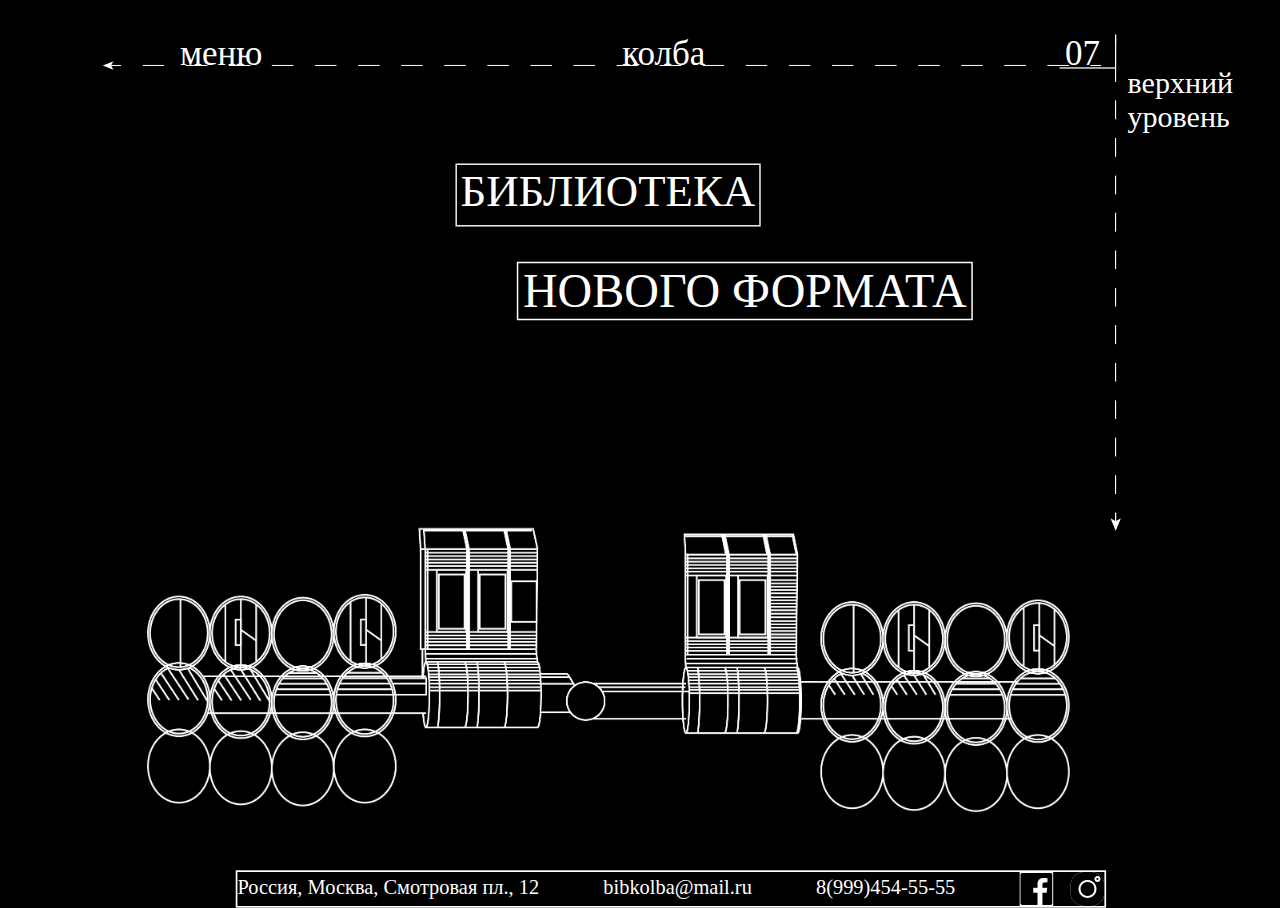
<file: index.html>
<!DOCTYPE>
<html>
<head>
  <meta name="viewport" content="width=device-width, initial-scale=1">
  <meta charset="utf-8">
  <title>Библиотека Колба</title>
  <link rel="stylesheet" href="first.css">
  <link rel="stylesheet" href="reset.css">
  <link rel="stylesheet" href="parameters.css">
  <script src="anime.min.js"></script>
  </head>

<body>
  <!--первая страница -->
   <div class="main_page">
<div class="top_part">
  <div class="menu">
    <span class="button">меню</span>
    <div class="menu_list">

      <div class="navigation">
        <ul>
          <li><a href="">верхний уровень</a></li>
          <li><a href="aboutlibrary.html">о библиотеке</a></li>
          <li><a href="sketch.html">план</a></li>
          <li><a href="kapsula.html">капсулы</a></li>
          <li><a href="book.html">книжный стенд</a></li>
          <li><a href="downlevel.html">нижний уровень</a></li>
          <li><a href="cataloq.html">книжный каталог</a></li>
        </ul>
      </div>
    </div>
    <div class="cross"><img class="crossimg" src="img/cross.png" alt="" width="60%"> </div>
  </div>
  <div class="logo">
    <span>колба</span>
  </div>
  <div class="lift">
    <span>07</span>
  </div>
</div>
  <section class="left_side">
    <div class="img"><img src="img/main.png" alt=""></div>
      <div class="txt_block1"><div class="move_span1">библиотека</div></div>
      <div class="txt_block2"><div class="move_span2">нового формата</div></div>
    <div class="row_menu">
      <img class="row_menu_img"src="img/menu_row.png" alt="">
    <div class="menu_name">верхний уровень</div>
    </div>
  </section>
  <img class="imgrow"src="img/menu_row2.png" alt="">
  <footer class="footer">
    <div class="footer_adress">Россия, Москва, Смотровая пл., 12</div>
    <div class="footer_info"><span>bibkolba@mail.ru</span></div>
      <div class="footer_telephone"><span>8(999)454-55-55<span></div>
    <div class="footer_socialnetwork"><img class="fb_img"src="img/fb.png" alt="" width="20vw"><img class="ig_img"src="img/instagram.png" alt="" width="20vw"></div>
  </footer>
  </div>
  <script src="upper_page.js"></script>
</body>
</html>
</file>
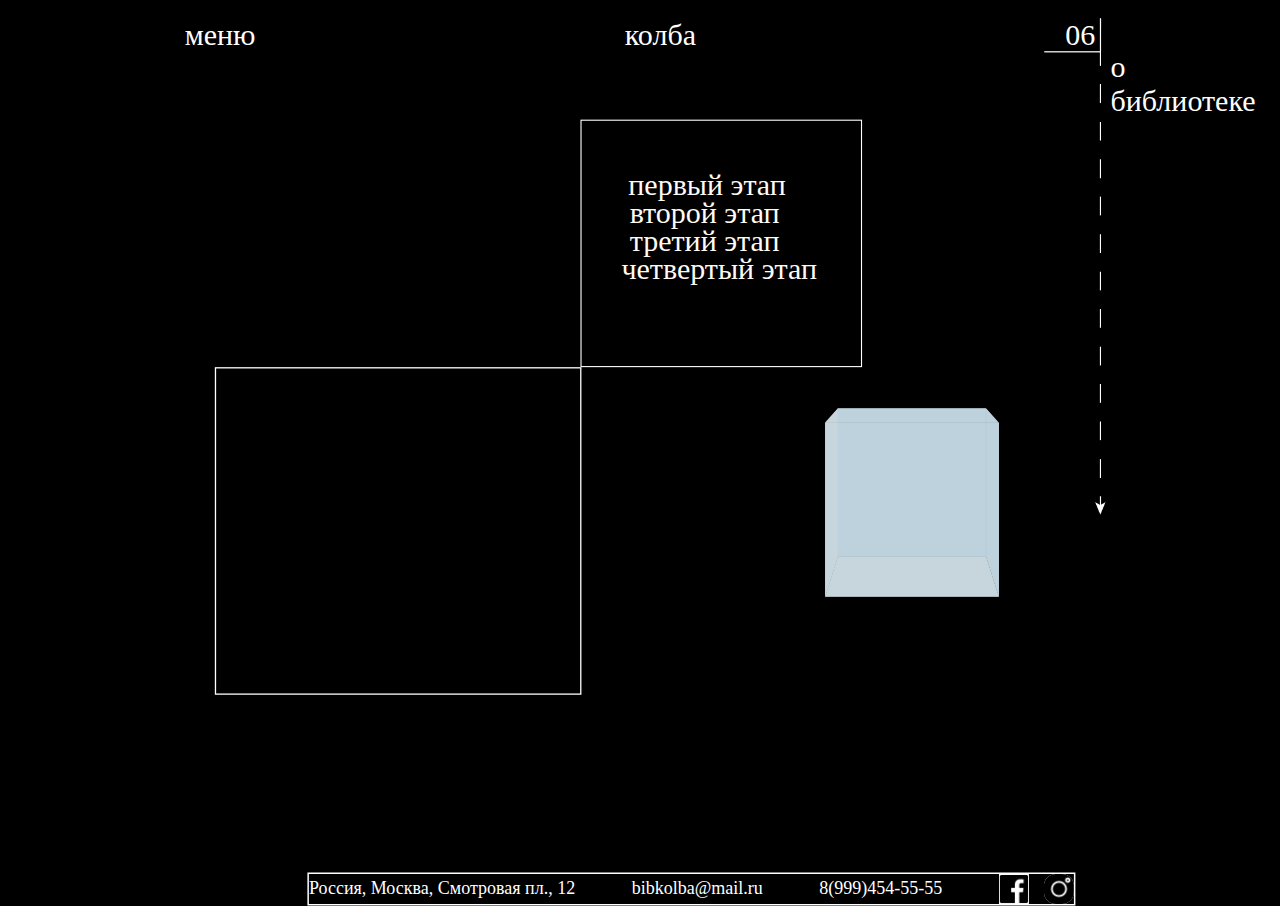
<file: aboutlibrary.html>
<!DOCTYPE>
<html>
<head>
  <meta name="viewport" content="width=device-width, initial-scale=1">
  <meta charset="utf-8">
  <title>Библиотека Колба</title>
  <link rel="stylesheet" href="second.css">
  <link rel="stylesheet" href="reset.css">
  <link rel="stylesheet" href="parameters.css">
  </head>
  <script src="anime.min.js"></script>
<body>
  <!--первая страница -->
   <div class="main_page">
<div class="top_part">
  <div class="menu">
    <span class="button">меню</span>
    <div class="menu_list">

      <div class="navigation">
        <ul>
          <li><a href="index.html">верхний уровень</a></li>
          <li><a href="">о библиотеке</a></li>
          <li><a href="sketch.html">план</a></li>
          <li><a href="kapsula.html">капсулы</a></li>
          <li><a href="book.html">книжный стенд</a></li>
          <li><a href="downlevel.html">нижний уровень</a></li>
          <li><a href="cataloq.html">книжный каталог</a></li>
        </ul>
      </div>
    </div>
    <div class="cross"><img class="crossimg" src="img/cross.png" alt="" width="60%"> </div>
  </div>
  <div class="logo">
    <span>колба</span>
  </div>
  <div class="lift">
    <span>06</span>
  </div>
</div>
  <section class="left_side">
    <div class="textblock"></div>
      <div class="notesblock"></div>
    <div class="row_menu">
      <img class="row_menu_img"src="img/menu_row.png" alt="">
    <div class="menu_name">о библиотеке</div>
    </div>
    <div class="notes_cycle">
    <div class="cycles one_cycle">
      <span class="note_wrap first_wrap">первый этап</span>
      <div class="note_cycle firstnote">Идея здания пошла из необходимости сконструировать пространство, в котором люди могли находиться отдельно друг от друга и наслаждаться прочтением книги</div>
    </div>

    <div class="cycles two_cycle">
      <span class="note_wrap second_wrap">второй этап</span>
      <div class="note_cycle secondnote">Исходя из этого были созданы капсулы, куда посетители приходили уже для непосредственного чтения. К тому же капсулы делились на 2 уровня.</div>
    </div>

    <div class="cycles thi_cycle">
      <span class="note_wrap fourth_wrap">третий этап</span>
      <div class="note_cycle fourthnote">Необходимо было обеспечить соединение между двумя уровнями. Для решения этой задачи построили лифт.</div>
    </div>

    <div class="cycles five_cycle">
      <span class="note_wrap fifth_wrap">четвертый этап</span>
      <div class="note_cycle fifthnote">Последним этапом стало создание книжных отделов, где читатели могут выбрать книгу.</div>
    </div>
</div>
  </section>

  <section class="right_side">
    <div class="wrapper_3d">
    <div class="threedbook">
    <div class="back side"></div>
    <div class="left side"></div>
    <div class="right side"></div>
    <div class="top side"></div>
    <div class="bottom side"></div>
    <div class="front side"></div>
</div>
</div>
<div class="first_cycle"></div>

<div class="first_cycle_one"></div>
<div class="first_cycle_two"></div>
<div class="second_cycle"></div>
<div class="second_cycle_one"></div>
<div class="second_cycle_two"></div>
<div class="svg_pict">
    <svg width="196" height="421" viewBox="0 0 196 421" fill="none" xmlns="http://www.w3.org/2000/svg">
  <path class="path" d="M114 119.5V295H55V420.5H195V295H140V119.5M60 220L115 220.509M185 60C185 92.5848 158.585 119 126 119C93.4152 119 67 92.5848 67 60C67 27.4152 93.4152 1 126 1C158.585 1 185 27.4152 185 60ZM14.2554 205.047V219.459H11.7472V207.085H6.78489L6.48823 212.48C6.32641 214.957 5.9039 216.728 5.22068 217.794C4.54645 218.86 3.47217 219.415 1.99786 219.459H1V217.288L1.71468 217.235C2.52376 217.146 3.1036 216.684 3.4542 215.849C3.80479 215.015 4.02954 213.47 4.12842 211.214L4.39812 205.047H14.2554ZM27.6995 205.047H30.1941V219.459H27.6995V208.95L20.9707 219.459H18.476V205.047H20.9707V215.57L27.6995 205.047ZM33.6597 212.519C33.6597 210.113 34.1316 208.222 35.0756 206.845C36.0195 205.469 37.314 204.781 38.9591 204.781C39.7232 204.781 40.393 204.909 40.9683 205.167V199H43.463V205.247C44.0923 204.936 44.8294 204.781 45.6744 204.781C47.3286 204.781 48.6276 205.469 49.5715 206.845C50.5154 208.222 50.9874 210.206 50.9874 212.799C50.9874 214.921 50.5154 216.609 49.5715 217.861C48.6366 219.113 47.3465 219.739 45.7014 219.739C44.8294 219.739 44.0833 219.597 43.463 219.312V225H40.9683V219.352C40.375 219.61 39.6963 219.739 38.9321 219.739C37.296 219.739 36.006 219.113 35.0621 217.861C34.1271 216.609 33.6597 214.895 33.6597 212.719V212.519ZM48.4927 212.519C48.4927 210.708 48.1781 209.305 47.5488 208.31C46.9195 207.307 46.052 206.805 44.9463 206.805C44.3799 206.805 43.8855 206.894 43.463 207.072V217.501C43.8675 217.652 44.3709 217.727 44.9732 217.727C46.088 217.727 46.951 217.301 47.5623 216.449C48.1826 215.596 48.4927 214.287 48.4927 212.519ZM36.1543 212.799C36.1543 214.415 36.4465 215.641 37.0308 216.475C37.6152 217.31 38.4557 217.727 39.5524 217.727C40.0738 217.727 40.5458 217.648 40.9683 217.488V207.032C40.5908 206.881 40.1278 206.805 39.5794 206.805C38.4827 206.805 37.6376 207.289 37.0443 208.257C36.451 209.225 36.1543 210.739 36.1543 212.799ZM64 207.045H59.1051V219.459H56.6104V207.045H51.8099V205.047H64V207.045Z" stroke="#FFFAF4"/>
  </svg>
</div>
<div class="book_svg">
  <svg width="515" height="187" viewBox="0 0 515 187" fill="none" xmlns="http://www.w3.org/2000/svg">
<path class="books_path"d="M444 100H334V1H1V100H16V22H64V100H100V22H148V100H183V22H232.5V100H267.5V22H316.5V186H232.5V109.5H183V186H148V109.5H100V186H64V109.5H16V186H1V121M449.289 95.9224H447.509V102H445.057V87.7354H447.509V93.7734H449.104L453.903 87.7354H456.856L451.213 94.5908L457.331 102H454.232L449.289 95.9224ZM471.081 102H468.642V95.9092H462.09V102H459.638V87.7354H462.09V93.9185H468.642V87.7354H471.081V102ZM484.238 87.7354H486.677V102H484.238V91.5981L477.66 102H475.221V87.7354H477.66V98.1504L484.238 87.7354ZM499.808 89.7524H493.229V102H490.777V87.7354H499.808V89.7524ZM511.159 87.7354H513.598V102H511.159V91.5981L504.581 102H502.142V87.7354H504.581V98.1504L511.159 87.7354Z" stroke="#FFFAF4"/>
</svg>
</div>

  </section>
  <footer class="footer">
    <div class="footer_adress">Россия, Москва, Смотровая пл., 12</div>
    <div class="footer_info"><span>bibkolba@mail.ru</span></div>
      <div class="footer_telephone"><span>8(999)454-55-55<span></div>
    <div class="footer_socialnetwork"><img class="fb_img"src="img/fb.png" alt="" width="20vw"><img class="ig_img"src="img/instagram.png" alt="" width="20vw"></div>
  </footer>
</div>
<script src="main.js"></script>
<script src="upper_page.js"></script>
</body>
</html>
</file>
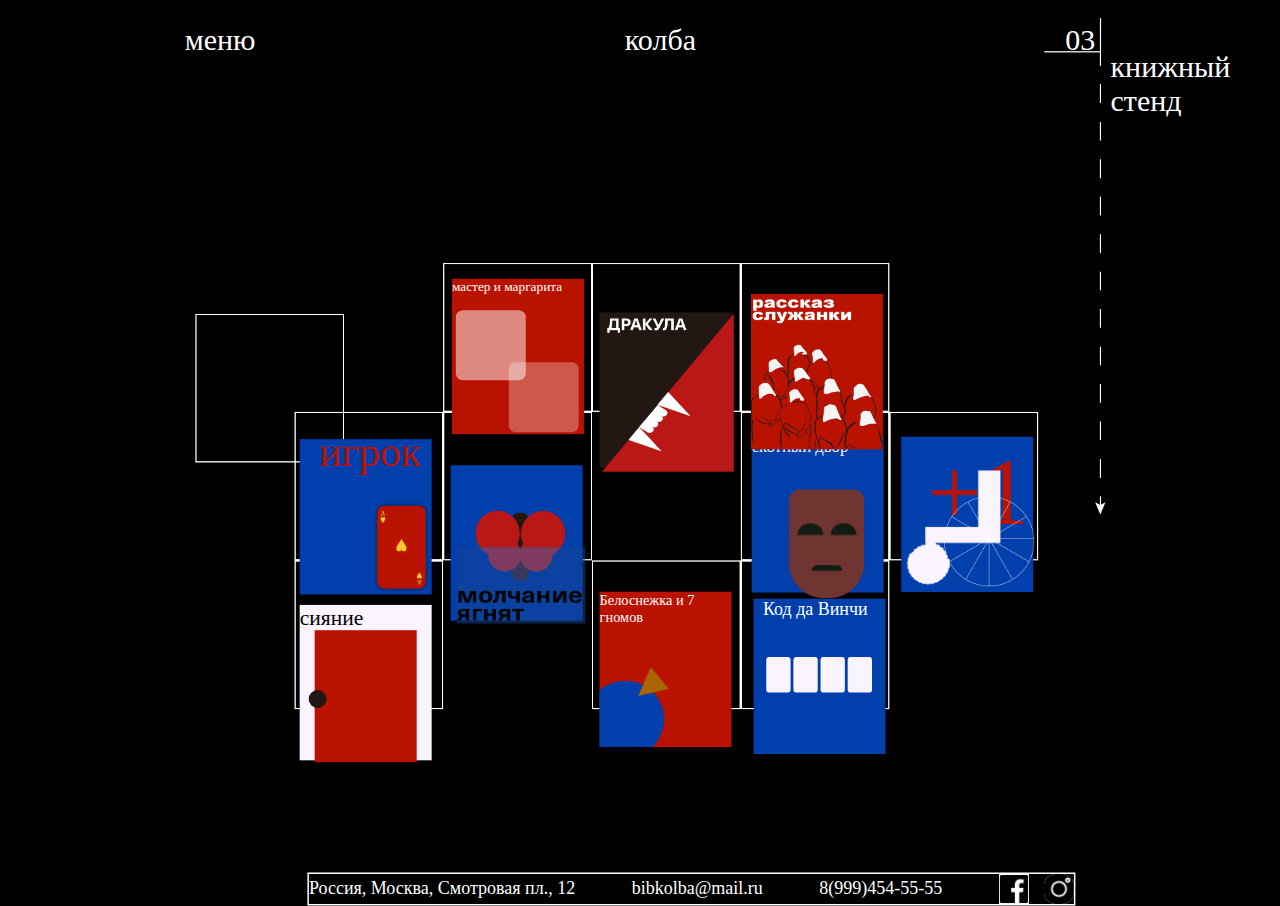
<file: book.html>
<!DOCTYPE>
<html>
<head>
  <meta name="viewport" content="width=device-width, initial-scale=1">
  <meta charset="utf-8">
  <title>Библиотека Колба</title>
  <link rel="stylesheet" href="fifth.css">
  <link rel="stylesheet" href="parameters.css">
  <link rel="stylesheet" href="reset.css">
  </head>
<body>
  <div class="main_page">
<div class="top_part">
  <div class="menu">
    <span class="button">меню</span>
    <div class="menu_list">

      <div class="navigation">
        <ul>
          <li><a href="index.html">верхний уровень</a></li>
          <li><a href="aboutlibrary.html">о библиотеке</a></li>
          <li><a href="sketch.html">план</a></li>
          <li><a href="kapsula.html">капсулы</a></li>
          <li><a href="">книжный стенд</a></li>
          <li><a href="downlevel.html">нижний уровень</a></li>
          <li><a href="cataloq.html">книжный каталог</a></li>
        </ul>
      </div>
    </div>
    <div class="cross"><img class="crossimg" src="img/cross.png" alt="" width="60%"> </div>
  </div>
  <div class="logo">
    <span>колба</span>
  </div>
  <div class="lift">
    <span>03</span>
  </div>
</div>
  <section class="left_side">
    <div class="row_menu">
      <img class="row_menu_img"src="img/menu_row.png" alt="">
    <div class="menu_name">книжный стенд</div>
    </div>
    <div class="book_shelf">
    <img class="book_img" src="img/book_shelf.png" alt="" width="90%">
    <div class="shelf">
<div class="book master visible"><span>мастер и маргарита</span><div class="master_first cube"></div><div class="master_second cube"></div></div>

<div class="book da_vinci visible"><span>Код да Винчи</span>
 <div class="da_vinci_wrapper">
  <div class="da_vinci_block"><div class="hidden_x">X</div></div>
  <div class="da_vinci_block"><div class="hidden_x">X</div></div>
  <div class="da_vinci_block"><div class="hidden_x">X</div></div>
  <div class="da_vinci_block"><div class="hidden_x">X</div></div>
</div>
</div>

<div class="book player visible"><span>игрок</span>
 <img src="img/card.png" style="width:5vw" class="player_img">
</div>

<div class="book plus_one visible">
  <span>+1</span>
  <img src="img/chair.png" alt="" width="100vw" class="visible">
  <div class="wheel_img visible"><img src="img/wheel.png" alt="" width="120vw"></div>
</div>

<div class="book white_princess visible"><span>Белоснежка и 7 гномов</span><div class="apple"><div class="apple_piece"></div>
</div></div>

<div class="animal book"><span>скотный двор</span><img src="img/animal1.png" alt="" class="animal_mask1 hidden" width="80vw"></div>

<div class="shine_wrap hidden book"><span>сияние</span><div class="door"><div class="door_hand"></div></div></div>

<div class="storytell hidden book"><img class="story_cover" src="img/story.png" alt="" width="150vw"></div>

<div class="silent_lamb hidden book"><img src="img/silent.png" alt="" width="150vw"></div>

<div class="drak book hidden"><img class="drak_cover" src="img/teethdrak.png" alt="" width="155vw"></div>
<div class="bookblock block_one"></div>
<div class="bookblock block_two"></div>
<div class="bookblock block_three"></div>
<div class="bookblock block_four"></div>
<div class="bookblock block_five"></div>
<div class="bookblock block_six"></div>
<div class="bookblock block_seven"></div>
<div class="bookblock block_eight"></div>
<div class="bookblock block_nine"></div>
<div class="bookblock block_ten"></div>
    </div>
    </div>
  </section>
  <footer class="footer">
    <div class="footer_adress">Россия, Москва, Смотровая пл., 12</div>
    <div class="footer_info"><span>bibkolba@mail.ru</span></div>
      <div class="footer_telephone"><span>8(999)454-55-55<span></div>
    <div class="footer_socialnetwork"><img class="fb_img"src="img/fb.png" alt="" width="20vw"><img class="ig_img"src="img/instagram.png" alt="" width="20vw"></div>
  </footer>
  </div>
  <script src="upper_page.js"></script>
</body>
</html>
</file>
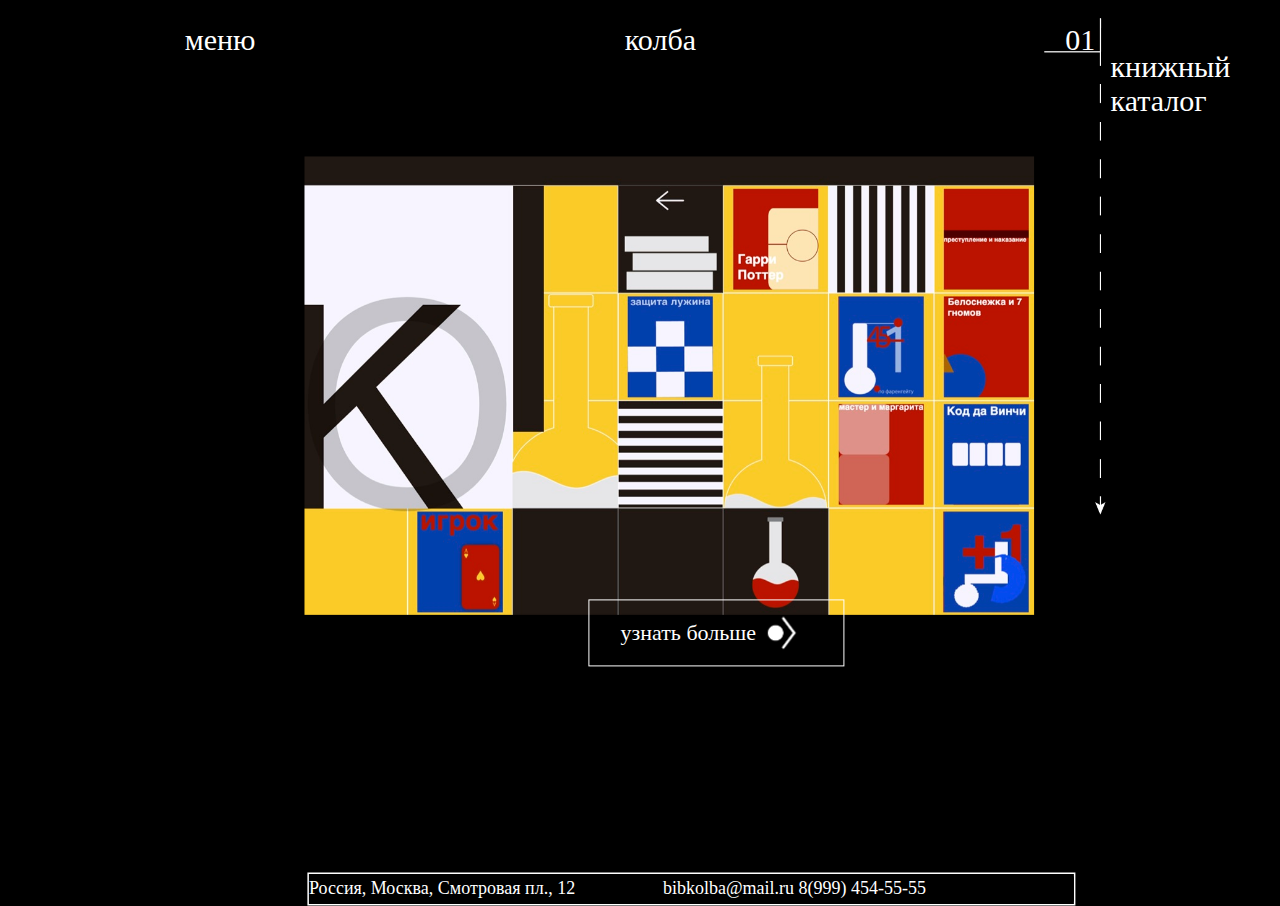
<file: cataloq.html>
<!DOCTYPE>
<html>
<head>
  <meta name="viewport" content="width=device-width, initial-scale=1">
  <meta charset="utf-8">
  <title>Библиотека Колба</title>
    <link rel="stylesheet" href="cataloq.css">
  <link rel="stylesheet" href="parameters.css">
  <link rel="stylesheet" href="reset.css">
  <script src="anime.min.js"></script>
  </head>

<body>
  <div class="main_page">
<div class="top_part">
  <div class="menu">
    <span class="button">меню</span>
    <div class="menu_list">
      <div class="navigation">
        <ul>
          <li><a href="index.html">верхний уровень</a></li>
          <li><a href="">о библиотеке</a></li>
          <li><a href="sketch.html">план</a></li>
          <li><a href="kapsula.html">капсулы</a></li>
          <li><a href="book.html">книжный стенд</a></li>
          <li><a href="downlevel.html">нижний уровень</a></li>
          <li><a href="">книжный каталог</a></li>
        </ul>
      </div>
    </div>
    <div class="cross"><img class="crossimg" src="img/cross.png" alt="" width="60%"> </div>
  </div>
  <div class="logo">
    <span>колба</span>
  </div>
  <div class="lift">
    <span>01</span>
  </div>
</div>
  <section class="left_side">
    <div class="row_menu">
      <img class="row_menu_img"src="img/menu_row.png" alt="">
    <div class="menu_name">книжный каталог</div>
    </div>
    <div class="link">
      <img class="linkimg" src="img/screen.jpg" alt="">
    </div>
    <div class="linktext"><a href="">узнать больше</a>
      <img class="row" src="img/row.png" alt="">
    </div>
    </section>
    <footer class="footer">
      <div class="footer_adress">Россия, Москва, Смотровая пл., 12</div>
      <div class="footer_info"><span>bibkolba@mail.ru 8(999)</span> <span>454-55-55<span></div>
      <div class="footer_socialnetwork"><img src="img/facebook.png" alt="" width="20vw"><img src="img/instagram.png" alt="" width="20vw"></div>
    </footer>
</div>
<script src="upper_page.js"></script>
</body>
</html>
</file>
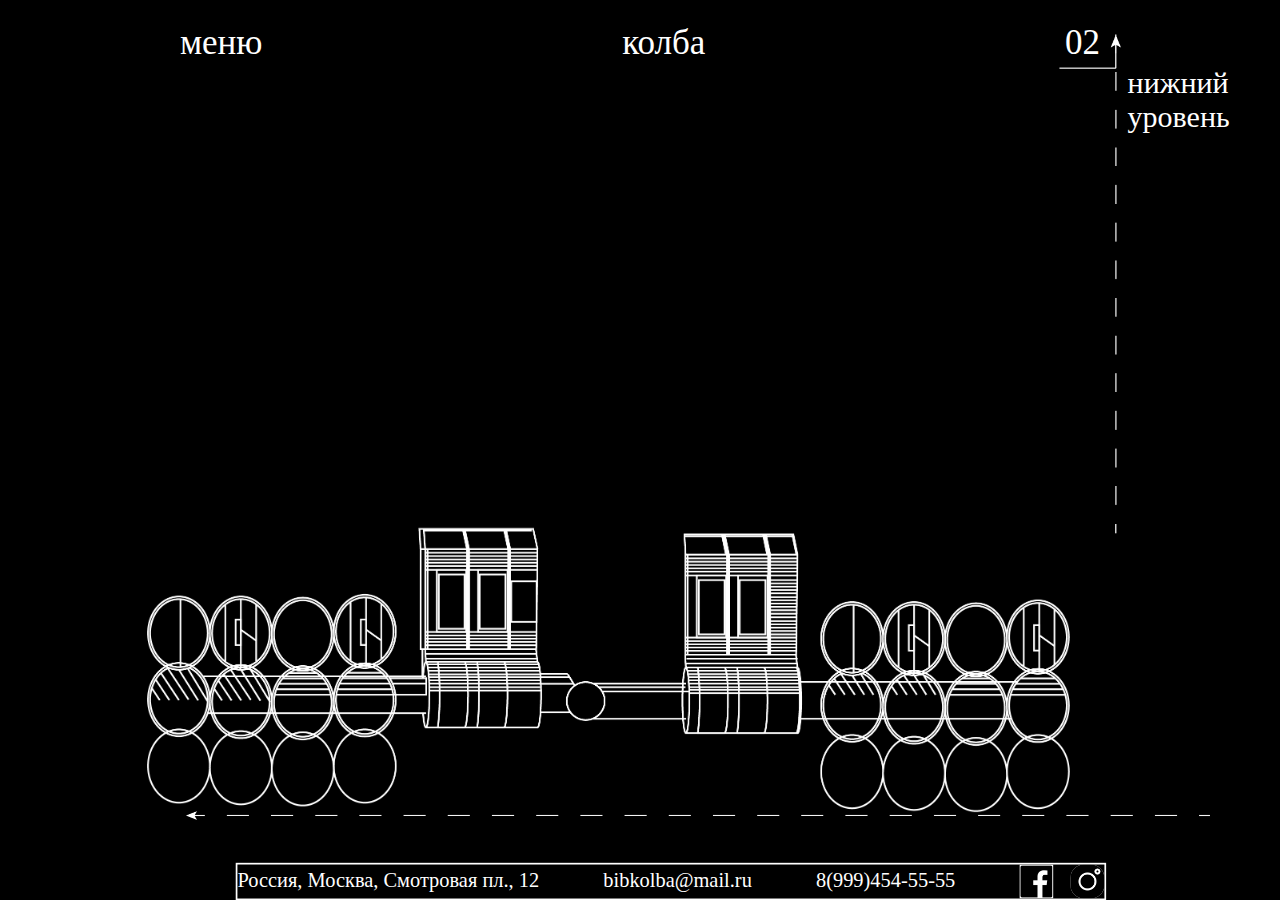
<file: downlevel.html>
<!DOCTYPE>
<html>
<head>
  <meta name="viewport" content="width=device-width, initial-scale=1">
  <meta charset="utf-8">
  <title>Библиотека Колба</title>
  <link rel="stylesheet" href="downlevel.css">
  <link rel="stylesheet" href="parameters.css">
  <link rel="stylesheet" href="reset.css">
  <script src="anime.min.js"></script>
  </head>
<body>
  <div class="main_page">
<div class="top_part">
  <div class="menu">
    <span class="button">меню</span>
    <div class="menu_list">

      <div class="navigation">
        <ul>
          <li><a href="index.html">верхний уровень</a></li>
          <li><a href="aboutlibrary.html">о библиотеке</a></li>
          <li><a href="sketch.html">план</a></li>
          <li><a href="kapsula.html">капсулы</a></li>
          <li><a href="book.html">книжный стенд</a></li>
          <li><a href="">нижний уровень</a></li>
          <li><a href="cataloq.html">книжный каталог</a></li>
        </ul>
      </div>
    </div>
    <div class="cross"><img class="crossimg" src="img/cross.png" alt="" width="60%"> </div>
  </div>
  <div class="logo">
    <span>колба</span>
  </div>
  <div class="lift">
    <span>02</span>
  </div>
</div>
  <section class="left_side">
    <div class="img"><img src="img/main.png" alt=""></div>
    <div class="redimg">
      <img src="img/red.png" alt="">
    </div>
    <div class="hidimg"></div>
    <div class="closeimg"></div>
    <div class="row_menu">
      <img class="row_menu_img1"src="img/menu_row1.png" alt="">
    <div class="menu_name">нижний уровень</div>
    </div>
      <img class="imgrow"src="img/menu_row2.png" alt="">
  </section>
  <footer class="footer">
    <div class="footer_adress">Россия, Москва, Смотровая пл., 12</div>
    <div class="footer_info"><span>bibkolba@mail.ru</span></div>
      <div class="footer_telephone"><span>8(999)454-55-55<span></div>
    <div class="footer_socialnetwork"><img class="fb_img"src="img/fb.png" alt="" width="20vw"><img class="ig_img"src="img/instagram.png" alt="" width="20vw"></div>
  </footer>
  </div>
  <script src="upper_page.js"></script>
</body>
</html>
</file>
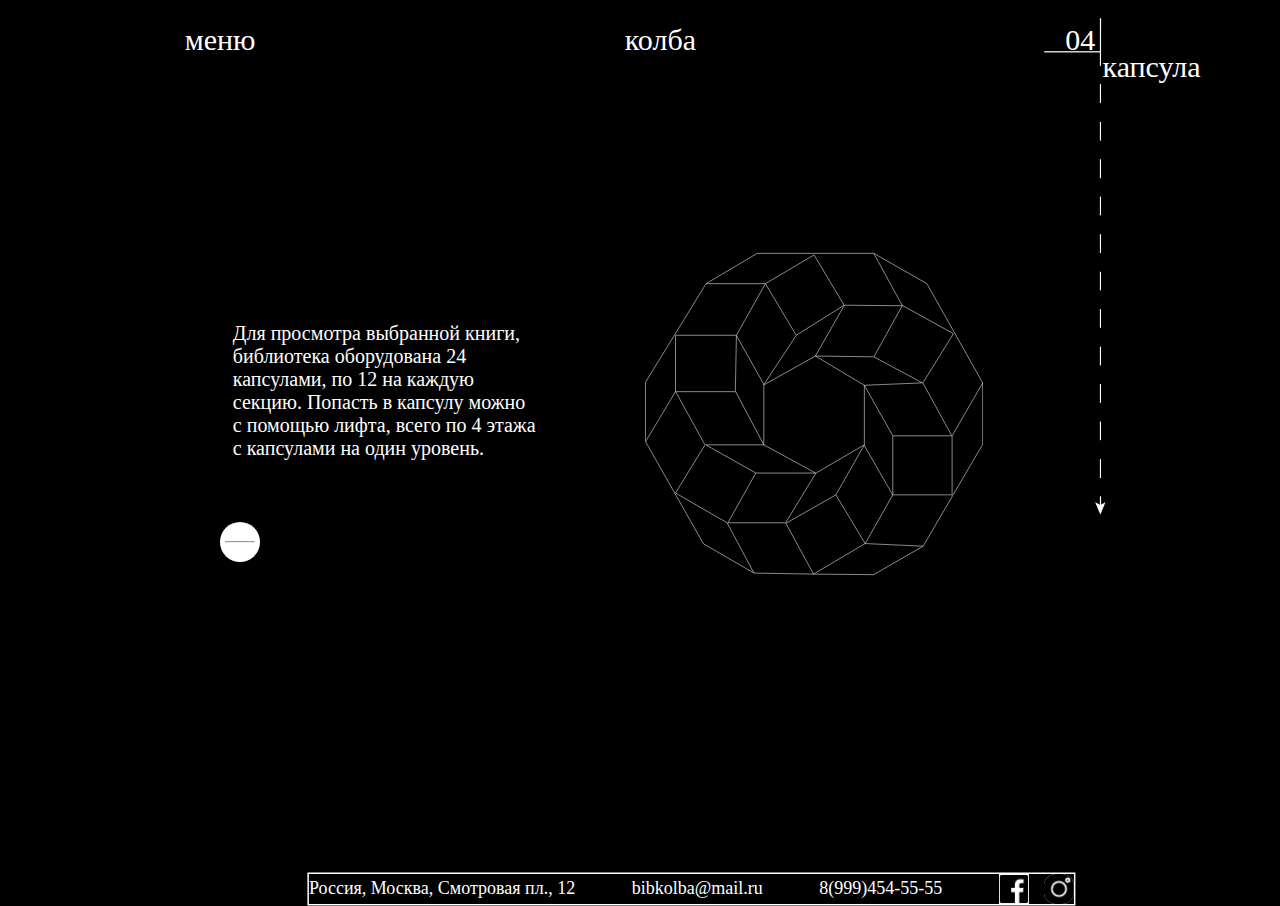
<file: kapsula.html>
<!DOCTYPE>
<html>
<head>
  <meta name="viewport" content="width=device-width, initial-scale=1">
  <meta charset="utf-8">
  <title>Библиотека Колба</title>
  <link rel="stylesheet" href="fourth.css">
  <link rel="stylesheet" href="parameters.css">
  <link rel="stylesheet" href="reset.css">
  </head>
<body>
  <div class="main_page">
<div class="top_part">
  <div class="menu">
    <span class="button">меню</span>
    <div class="menu_list">

      <div class="navigation">
        <ul>
          <li><a href="index.html">верхний уровень</a></li>
          <li><a href="aboutlibrary.html">о библиотеке</a></li>
          <li><a href="sketch.html">план</a></li>
          <li><a href="">капсулы</a></li>
          <li><a href="book.html">книжный стенд</a></li>
          <li><a href="downlevel.html">нижний уровень</a></li>
          <li><a href="cataloq.html">книжный каталог</a></li>
        </ul>
      </div>
    </div>
    <div class="cross"><img class="crossimg" src="img/cross.png" alt="" width="60%"> </div>
  </div>
  <div class="logo">
    <span>колба</span>
  </div>
  <div class="lift">
    <span>04</span>
  </div>
</div>
<section class="left_side">
  <div class="row_menu">
    <img class="row_menu_img"src="img/menu_row.png" alt="">
  <div class="menu_name">капсула</div>
  </div>
  <div class="hiddenimg">
    <img src="img/inner.png" alt="">
  </div>
    <div class="block_text">

      <div class="text_2">Для просмотра выбранной книги,
      библиотека оборудована 24 капсулами, по 12 на каждую секцию.
      Попасть в капсулу можно с помощью
      лифта, всего по 4 этажа с капсулами на
      один уровень</div>
      <div class="text_1"><p>Для просмотра выбранной книги,
      библиотека оборудована 24 капсулами, по 12 на каждую секцию.
      Попасть в капсулу можно с помощью
      лифта, всего по 4 этажа с капсулами на
      один уровень.<p></div>

    <div class="btn">
      <div class="row">
        <hr class="row_line">
      </div>
    </div>
    </div>

</section>
<div class="line_wrap">
  <div class="path_line">
  <svg width="636" height="606" viewBox="0 0 636 606" fill="none" xmlns="http://www.w3.org/2000/svg">
<path class="path"d="M223.5 361L170 260L172 155.5L224 248L320.5 194M223.5 361L321 414H208.5M223.5 361V248L284.5 155M223.5 361H114.5L208.5 414M430 195.5L320.5 194M320.5 194L375 98.5L484 99.5L430.5 1.5M320.5 194L412.5 249M430 605L523 551.5M523 551.5L635 360V244.5M523 551.5L414 546.5M635 244.5L530 58L430.5 1H211L115 58M635 244.5L577.5 344V455H466.5M115 58L1 243.5V354.5L110 547L205 602M115 58H226.5M205 602L154.5 507.5L57.5 451.5L113 361L57.5 260.5V155H172L226.5 58M205 602L317 604M226.5 58L318 4L374.5 98.5L284.5 155M226.5 58L284.5 155M208.5 414L156 507.5H264.5L321.5 414L412.5 361M412.5 361L359 455M412.5 361V249M359 455L265 508.5L317 604M359 455L414 546.5M317 604L414 546.5M317 604L430.5 605M414 546.5L466 455V344M466 344H577L522.5 244.5L580 152L484 99L430.5 195.5L521.5 244.5L412.5 249M466 344L412.5 249M1.5 354.5L57.5 261H170M412 361.5L466 455.5" stroke="white"/>
</svg>
</div>
</div>

<footer class="footer">
  <div class="footer_adress">Россия, Москва, Смотровая пл., 12</div>
  <div class="footer_info"><span>bibkolba@mail.ru</span></div>
    <div class="footer_telephone"><span>8(999)454-55-55<span></div>
  <div class="footer_socialnetwork"><img class="fb_img"src="img/fb.png" alt="" width="20vw"><img class="ig_img"src="img/instagram.png" alt="" width="20vw"></div>
</footer>
  </div>
<script src="four.js"></script>
<script src="upper_page.js"></script>
</body>
</html>
</file>
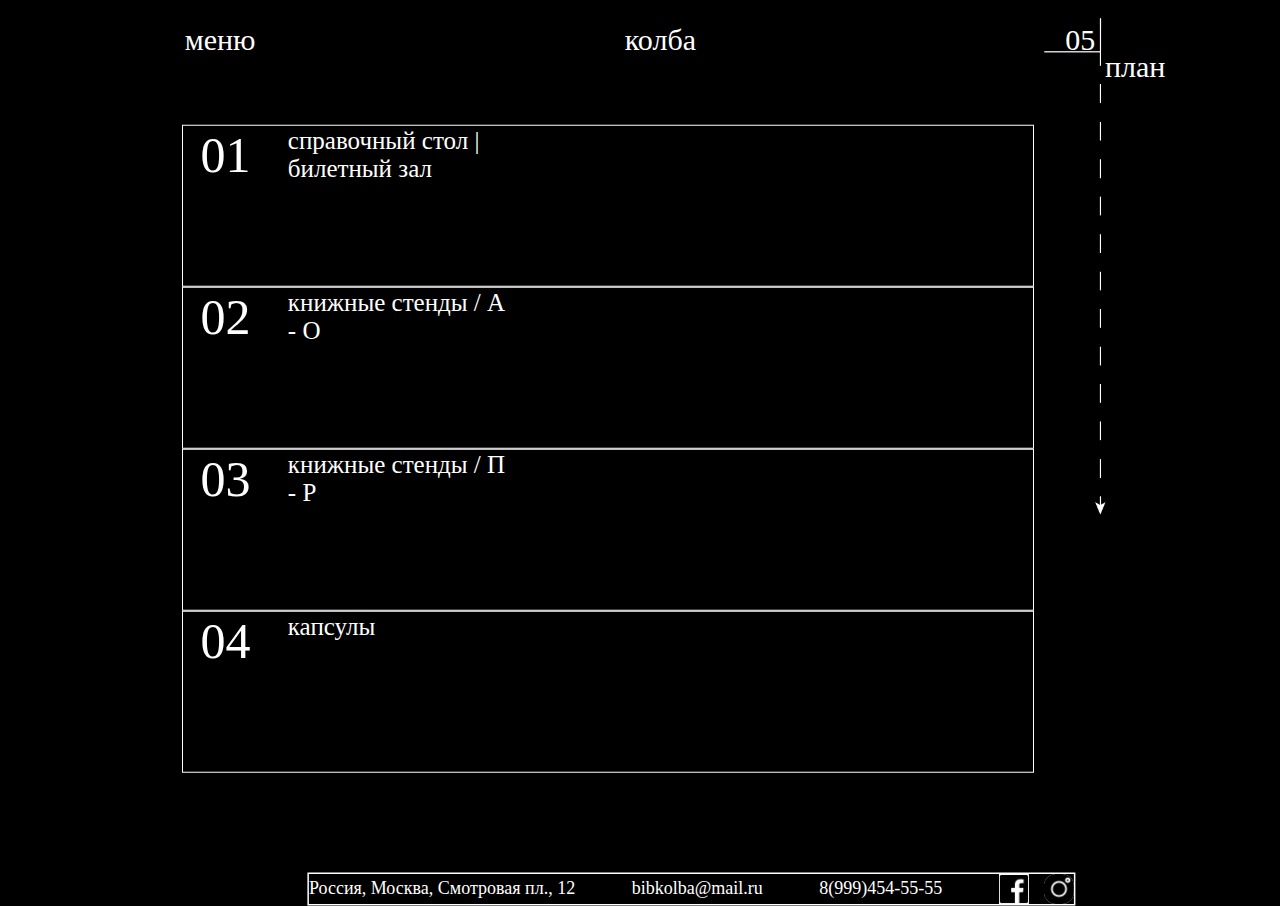
<file: sketch.html>
<!DOCTYPE>
<html>
<head>
  <meta name="viewport" content="width=device-width, initial-scale=1">
  <meta charset="utf-8">
  <title>Библиотека Колба</title>
  <link rel="stylesheet" href="third.css">
  <link rel="stylesheet" href="reset.css">
  <link rel="stylesheet" href="parameters.css">
  </head>
  <script src="anime.min.js"></script>
<body>
  <div class="main_page">
<div class="top_part">
  <div class="menu">
    <span class="button">меню</span>
    <div class="menu_list">
      <div class="navigation">
        <ul>
          <li><a href="index.html">верхний уровень</a></li>
          <li><a href="aboutlibrary.html">о библиотеке</a></li>
          <li><a href="">план</a></li>
          <li><a href="kapsula.html">капсулы</a></li>
          <li><a href="book.html">книжный стенд</a></li>
          <li><a href="downlevel.html">нижний уровень</a></li>
          <li><a href="cataloq.html">книжный каталог</a></li>
        </ul>
      </div>
    </div>
    <div class="cross"><img class="crossimg" src="img/cross.png" alt="" width="60%"> </div>
  </div>
  <div class="logo">
    <span>колба</span>
  </div>
  <div class="lift">
    <span>05</span>
  </div>
</div>
    <div class="row_menu">
      <img class="row_menu_img"src="img/menu_row.png" alt="">
    <div class="menu_name">план</div>
    </div>
    <section class="left_side">
    <div class="block block_one">
      <div class="numb">
        <div class="num">01</div>
        <div class="plan_wrap">
        <div class="plan plan_one">справочный стол | билетный зал</div>
      </div>
      </div>
      <div class="line">
        <div class="cube"></div>
        <div class="circle">
          <div class="circlebig">
            <div class="circlelit">
              <img src="img/circlenew.png" alt="">
            </div>
          </div>
        </div>
        <svg width="420" height="167" viewBox="0 0 420 167" fill="none" xmlns="http://www.w3.org/2000/svg">
<path class="path"d="M419.5 142H372.5V105.5H305V85.5H372.5V2H164.5V132H115.5V165.5H0" stroke="#FFFAF4" stroke-width="3"/>
</svg>
<div class="word">
  <svg width="90" height="306" viewBox="0 0 90 306" fill="none" xmlns="http://www.w3.org/2000/svg">
<path d="M1 0V304.5H88M4.6 304.5H2.032V298.884H4.456C5.168 298.884 5.696 299.024 6.04 299.304C6.384 299.576 6.556 299.94 6.556 300.396C6.556 300.604 6.524 300.78 6.46 300.924C6.396 301.06 6.304 301.176 6.184 301.272C6.072 301.36 5.94 301.432 5.788 301.488C5.636 301.544 5.476 301.596 5.308 301.644C5.516 301.66 5.712 301.696 5.896 301.752C6.08 301.808 6.24 301.892 6.376 302.004C6.52 302.108 6.632 302.244 6.712 302.412C6.792 302.572 6.832 302.768 6.832 303C6.832 303.456 6.644 303.82 6.268 304.092C5.892 304.364 5.336 304.5 4.6 304.5ZM2.848 303.84H3.892C4.188 303.84 4.46 303.836 4.708 303.828C4.956 303.812 5.172 303.776 5.356 303.72C5.54 303.656 5.684 303.56 5.788 303.432C5.892 303.304 5.944 303.124 5.944 302.892C5.944 302.508 5.8 302.256 5.512 302.136C5.232 302.016 4.852 301.956 4.372 301.956H2.848V303.84ZM4.408 301.368C4.808 301.368 5.12 301.308 5.344 301.188C5.576 301.06 5.692 300.812 5.692 300.444C5.692 300.236 5.648 300.072 5.56 299.952C5.472 299.832 5.348 299.744 5.188 299.688C5.028 299.624 4.836 299.584 4.612 299.568C4.388 299.552 4.14 299.544 3.868 299.544H2.848V301.368H4.408ZM14.1522 301.692C14.1522 302.116 14.0762 302.508 13.9242 302.868C13.7802 303.228 13.5762 303.54 13.3122 303.804C13.0482 304.068 12.7322 304.276 12.3642 304.428C11.9962 304.572 11.5922 304.644 11.1522 304.644C10.7202 304.644 10.3202 304.572 9.95219 304.428C9.58419 304.276 9.26819 304.068 9.00419 303.804C8.74019 303.54 8.53219 303.228 8.38019 302.868C8.23619 302.508 8.16419 302.116 8.16419 301.692C8.16419 301.268 8.23619 300.876 8.38019 300.516C8.53219 300.156 8.74019 299.844 9.00419 299.58C9.26819 299.316 9.58419 299.112 9.95219 298.968C10.3202 298.816 10.7202 298.74 11.1522 298.74C11.5922 298.74 11.9962 298.816 12.3642 298.968C12.7322 299.112 13.0482 299.316 13.3122 299.58C13.5762 299.844 13.7802 300.156 13.9242 300.516C14.0762 300.876 14.1522 301.268 14.1522 301.692ZM13.2882 301.692C13.2882 301.38 13.2362 301.088 13.1322 300.816C13.0362 300.536 12.8962 300.296 12.7122 300.096C12.5282 299.888 12.3042 299.724 12.0402 299.604C11.7762 299.484 11.4802 299.424 11.1522 299.424C10.8242 299.424 10.5282 299.484 10.2642 299.604C10.0082 299.724 9.78819 299.888 9.60419 300.096C9.42019 300.296 9.27619 300.536 9.17219 300.816C9.07619 301.088 9.02819 301.38 9.02819 301.692C9.02819 302.004 9.07619 302.3 9.17219 302.58C9.27619 302.852 9.42019 303.092 9.60419 303.3C9.78819 303.5 10.0082 303.66 10.2642 303.78C10.5282 303.892 10.8242 303.948 11.1522 303.948C11.4802 303.948 11.7762 303.892 12.0402 303.78C12.3042 303.66 12.5282 303.5 12.7122 303.3C12.8962 303.092 13.0362 302.852 13.1322 302.58C13.2362 302.3 13.2882 302.004 13.2882 301.692ZM16.0761 300.18L15.4401 299.796C15.5361 299.588 15.6761 299.404 15.8601 299.244C16.0201 299.108 16.2321 298.984 16.4961 298.872C16.7601 298.752 17.0961 298.692 17.5041 298.692C17.8641 298.692 18.1721 298.74 18.4281 298.836C18.6841 298.932 18.8921 299.06 19.0521 299.22C19.2121 299.372 19.3281 299.544 19.4001 299.736C19.4801 299.92 19.5201 300.1 19.5201 300.276C19.5201 300.46 19.4841 300.632 19.4121 300.792C19.3401 300.952 19.2401 301.092 19.1121 301.212C18.9841 301.332 18.8321 301.428 18.6561 301.5C18.4801 301.572 18.2921 301.612 18.0921 301.62V301.656C18.3081 301.656 18.5161 301.68 18.7161 301.728C18.9161 301.776 19.0881 301.852 19.2321 301.956C19.3841 302.06 19.5041 302.192 19.5921 302.352C19.6801 302.512 19.7241 302.704 19.7241 302.928C19.7241 303.432 19.5201 303.844 19.1121 304.164C18.7041 304.484 18.1481 304.644 17.4441 304.644C17.0121 304.644 16.6561 304.588 16.3761 304.476C16.1041 304.356 15.8881 304.228 15.7281 304.092C15.5361 303.932 15.3961 303.744 15.3081 303.528L15.9681 303.12C16.0321 303.288 16.1361 303.436 16.2801 303.564C16.3921 303.676 16.5481 303.776 16.7481 303.864C16.9561 303.952 17.2161 303.996 17.5281 303.996C17.9601 303.996 18.3001 303.9 18.5481 303.708C18.7961 303.516 18.9201 303.26 18.9201 302.94C18.9201 302.676 18.8161 302.452 18.6081 302.268C18.4081 302.076 18.0641 301.98 17.5761 301.98H16.8561V301.356H17.4561C17.8161 301.356 18.1201 301.276 18.3681 301.116C18.6161 300.948 18.7401 300.696 18.7401 300.36C18.7401 300.224 18.7161 300.092 18.6681 299.964C18.6201 299.836 18.5441 299.724 18.4401 299.628C18.3441 299.532 18.2161 299.456 18.0561 299.4C17.8961 299.336 17.7081 299.304 17.4921 299.304C17.2041 299.304 16.9681 299.352 16.7841 299.448C16.6001 299.536 16.4561 299.636 16.3521 299.748C16.2241 299.876 16.1321 300.02 16.0761 300.18ZM22.2308 298.884V300.828H23.6228C24.0388 300.828 24.3908 300.876 24.6788 300.972C24.9748 301.06 25.2108 301.188 25.3868 301.356C25.5708 301.516 25.7028 301.708 25.7828 301.932C25.8628 302.156 25.9028 302.396 25.9028 302.652C25.9028 302.908 25.8548 303.148 25.7588 303.372C25.6628 303.596 25.5188 303.792 25.3268 303.96C25.1428 304.128 24.9108 304.26 24.6308 304.356C24.3588 304.452 24.0388 304.5 23.6708 304.5H21.4148V298.884H22.2308ZM22.2308 303.84H23.4788C23.7028 303.84 23.9108 303.824 24.1028 303.792C24.2948 303.752 24.4588 303.688 24.5948 303.6C24.7388 303.504 24.8468 303.38 24.9188 303.228C24.9988 303.076 25.0388 302.884 25.0388 302.652C25.0388 302.42 24.9988 302.228 24.9188 302.076C24.8388 301.924 24.7268 301.804 24.5828 301.716C24.4388 301.628 24.2668 301.568 24.0668 301.536C23.8748 301.496 23.6668 301.476 23.4428 301.476H22.2308V303.84ZM28.228 298.884L30.688 301.776L33.112 298.884H33.808V304.5H32.992V300.072L30.844 302.76H30.508L28.348 300.132V304.5H27.532V298.884H28.228ZM40.1598 299.928L36.7158 304.5H35.8758V298.884H36.7158V303.288L40.1598 298.884H40.9997V304.5H40.1598V299.928ZM42.1473 298.884H47.0793V299.568H44.9553V304.5H44.1393V299.568H42.1473V298.884ZM52.5593 301.26C52.5353 300.732 52.3633 300.296 52.0433 299.952C51.7313 299.6 51.2833 299.424 50.6993 299.424C50.4273 299.424 50.1753 299.476 49.9433 299.58C49.7113 299.676 49.5073 299.812 49.3313 299.988C49.1553 300.156 49.0153 300.352 48.9113 300.576C48.8073 300.792 48.7473 301.02 48.7313 301.26H52.5593ZM53.3873 301.524C53.3873 301.58 53.3873 301.64 53.3873 301.704C53.3873 301.768 53.3833 301.836 53.3753 301.908H48.7193C48.7273 302.188 48.7833 302.452 48.8873 302.7C48.9913 302.948 49.1353 303.164 49.3193 303.348C49.5033 303.532 49.7193 303.68 49.9673 303.792C50.2153 303.896 50.4833 303.948 50.7713 303.948C51.1953 303.948 51.5593 303.852 51.8633 303.66C52.1753 303.46 52.4113 303.232 52.5713 302.976L53.1833 303.456C52.8473 303.88 52.4753 304.184 52.0673 304.368C51.6673 304.552 51.2353 304.644 50.7713 304.644C50.3553 304.644 49.9673 304.572 49.6073 304.428C49.2553 304.276 48.9513 304.068 48.6953 303.804C48.4393 303.54 48.2353 303.228 48.0833 302.868C47.9393 302.508 47.8673 302.116 47.8673 301.692C47.8673 301.268 47.9393 300.876 48.0833 300.516C48.2273 300.156 48.4273 299.844 48.6833 299.58C48.9393 299.316 49.2393 299.112 49.5833 298.968C49.9273 298.816 50.2993 298.74 50.6993 298.74C51.1393 298.74 51.5273 298.816 51.8633 298.968C52.1993 299.112 52.4793 299.312 52.7033 299.568C52.9273 299.816 53.0953 300.108 53.2073 300.444C53.3273 300.78 53.3873 301.14 53.3873 301.524ZM62.7145 301.812C62.7145 301.5 62.6665 301.216 62.5705 300.96C62.4745 300.696 62.3385 300.468 62.1625 300.276C61.9945 300.084 61.7905 299.936 61.5505 299.832C61.3105 299.728 61.0425 299.676 60.7465 299.676C60.4745 299.676 60.2145 299.72 59.9665 299.808C59.7185 299.888 59.4985 300.012 59.3065 300.18C59.1145 300.348 58.9625 300.56 58.8505 300.816C58.7385 301.064 58.6825 301.356 58.6825 301.692C58.6825 302.028 58.7305 302.336 58.8265 302.616C58.9305 302.888 59.0705 303.124 59.2465 303.324C59.4305 303.516 59.6505 303.668 59.9065 303.78C60.1625 303.892 60.4465 303.948 60.7585 303.948C61.0705 303.948 61.3465 303.892 61.5865 303.78C61.8345 303.668 62.0425 303.516 62.2105 303.324C62.3785 303.124 62.5025 302.896 62.5825 302.64C62.6705 302.376 62.7145 302.1 62.7145 301.812ZM60.7945 298.98C61.2025 298.98 61.5785 299.048 61.9225 299.184C62.2665 299.32 62.5585 299.512 62.7985 299.76C63.0465 300.008 63.2385 300.308 63.3745 300.66C63.5105 301.004 63.5785 301.388 63.5785 301.812C63.5785 302.244 63.5025 302.636 63.3505 302.988C63.1985 303.34 62.9945 303.64 62.7385 303.888C62.4825 304.128 62.1825 304.316 61.8385 304.452C61.4945 304.58 61.1305 304.644 60.7465 304.644C60.2985 304.644 59.8945 304.572 59.5345 304.428C59.1825 304.284 58.8825 304.08 58.6345 303.816C58.3865 303.544 58.1945 303.22 58.0585 302.844C57.9225 302.46 57.8545 302.032 57.8545 301.56C57.8545 301.328 57.8585 301.104 57.8665 300.888C57.8825 300.672 57.8985 300.46 57.9145 300.252C58.0425 298.836 58.4145 297.776 59.0305 297.072C59.6545 296.368 60.5945 296.016 61.8505 296.016H63.4705V296.712H61.8265C61.2425 296.712 60.7585 296.792 60.3745 296.952C59.9985 297.112 59.6905 297.34 59.4505 297.636C59.2105 297.932 59.0265 298.288 58.8985 298.704C58.7785 299.12 58.6865 299.58 58.6225 300.084C58.8305 299.748 59.1265 299.48 59.5105 299.28C59.8945 299.08 60.3225 298.98 60.7945 298.98ZM69.5621 299.928L66.1181 304.5H65.2781V298.884H66.1181V303.288L69.5621 298.884H70.4021V304.5H69.5621V299.928ZM76.3257 304.5L74.4657 299.868L72.5217 304.5H71.6697L74.1297 298.884H74.8497L77.1537 304.5H76.3257ZM82.7585 301.26C82.7345 300.732 82.5625 300.296 82.2425 299.952C81.9305 299.6 81.4825 299.424 80.8985 299.424C80.6265 299.424 80.3745 299.476 80.1425 299.58C79.9105 299.676 79.7065 299.812 79.5305 299.988C79.3545 300.156 79.2145 300.352 79.1105 300.576C79.0065 300.792 78.9465 301.02 78.9305 301.26H82.7585ZM83.5865 301.524C83.5865 301.58 83.5865 301.64 83.5865 301.704C83.5865 301.768 83.5825 301.836 83.5745 301.908H78.9185C78.9265 302.188 78.9825 302.452 79.0865 302.7C79.1905 302.948 79.3345 303.164 79.5185 303.348C79.7025 303.532 79.9185 303.68 80.1665 303.792C80.4145 303.896 80.6825 303.948 80.9705 303.948C81.3945 303.948 81.7585 303.852 82.0625 303.66C82.3745 303.46 82.6105 303.232 82.7705 302.976L83.3825 303.456C83.0465 303.88 82.6745 304.184 82.2665 304.368C81.8665 304.552 81.4345 304.644 80.9705 304.644C80.5545 304.644 80.1665 304.572 79.8065 304.428C79.4545 304.276 79.1505 304.068 78.8945 303.804C78.6385 303.54 78.4345 303.228 78.2825 302.868C78.1385 302.508 78.0665 302.116 78.0665 301.692C78.0665 301.268 78.1385 300.876 78.2825 300.516C78.4265 300.156 78.6265 299.844 78.8825 299.58C79.1385 299.316 79.4385 299.112 79.7825 298.968C80.1265 298.816 80.4985 298.74 80.8985 298.74C81.3385 298.74 81.7265 298.816 82.0625 298.968C82.3985 299.112 82.6785 299.312 82.9025 299.568C83.1265 299.816 83.2945 300.108 83.4065 300.444C83.5265 300.78 83.5865 301.14 83.5865 301.524ZM84.3817 298.884H89.3137V299.568H87.1897V304.5H86.3737V299.568H84.3817V298.884Z" stroke="#FEFAF5"/>
</svg>
</div>
      </div>
      <div class="sketch1">
        <img src="img/first_flloor.png" alt="">
      </div>
      <div class="text txt_one">на первом этаже тра та та на первом этаже тра та та на первом этаже тра та та на первом этаже тра та та на первом этаже тра та та на первом этаже тра та та на первом этаже тра та та на первом этаже тра та т</div>
    </div>
    <div class="block block_two">
      <div class="numb">
        <div class="num num_two">02</div>
        <div class="plan_wrap">
        <div class="plan plan_two">книжные стенды / А - О</div>
        </div>
      </div>
      <div class="sketch2">
        <img src="img/sketch_one.png" alt="">
        <div class="linebook">
          <svg width="1090" height="508" viewBox="0 0 1090 508" fill="none" xmlns="http://www.w3.org/2000/svg">
<path class="bookline"d="M0 506.5H228.5V328L110 209.5V2H228.5L200.5 30L147.5 60.5V110H228.5V158H147.5V209.5H228.5V286.5H612.5V147.5H674.5V16.5H737V286.5H934V402.5H882V454.5H1013V315.5H1089.5" stroke="#FFFAF4" stroke-width="5"/>
</svg>
        </div>
        <div class="first_stend">
          <div class="first_stend_one"></div>
          <div class="first_stend_two"></div>
          <div class="first_stend_three"></div>
        </div>
        <div class="sec_stend">
          <div class="first_stend_one"></div>
          <div class="first_stend_two"></div>
          <div class="first_stend_three"></div>
        </div>
        <div class="third_stend">
          <div class="first_stend_one"></div>
          <div class="first_stend_two"></div>
          <div class="first_stend_three"></div>
        </div>
      </div>
        <div class="text txt_two">на первом этаже тра та та на первом этаже тра та та на первом этаже тра та та на первом этаже тра та та на первом этаже тра та та на первом этаже тра та та на первом этаже тра та та на первом этаже тра та т</div>
    </div>
    <div class="block block_three">
      <div class="numb">
        <div class="num num_three">03</div>
        <div class="plan_wrap">
        <div class="plan plan_three">книжные стенды / П - Р</div>
      </div>
    </div>
      <div class="sketch3">
        <img src="img/sketch_one.png" alt="">
        <div class="first_stend">
          <div class="first_stend_one"></div>
          <div class="first_stend_two"></div>
          <div class="first_stend_three"></div>
        </div>
        <div class="sec_stend">
          <div class="first_stend_one"></div>
          <div class="first_stend_two"></div>
          <div class="first_stend_three"></div>
        </div>
        <div class="third_stend">
          <div class="first_stend_one"></div>
          <div class="first_stend_two"></div>
          <div class="first_stend_three"></div>
        </div>
      </div>

        <div class="text txt_three">на первом этаже тра та та на первом этаже тра та та на первом этаже тра та та на первом этаже тра та та на первом этаже тра та та на первом этаже тра та та на первом этаже тра та та на первом этаже тра та т</div>
    </div>
    <div class="block block_four">
      <div class="numb">
        <div class="num num_four">04</div>
        <div class="plan_wrap">
        <div class="plan plan_four">капсулы</div>
      </div>
    </div>
      <div class="sketch4">
        <img class="img_four"src="img/sketch_two.png" alt="">
        <div class="text txt_four">на первом этаже тра та та на первом этаже тра та та на первом этаже тра та та на первом этаже тра та та на первом этаже тра та та на первом этаже тра та та на первом этаже тра та та на первом этаже тра та т</div>
        <div class="circles">
          <div class="circ circone">
            <div class="square_one">
          <div class="square"></div>
          <div class="square"></div>
          <div class="square"></div>
          <div class="square"></div>
          <div class="square"></div>
          <div class="square"></div>
          <div class="square"></div>
          <div class="square"></div>
          </div>
          <div class="square_two">
          <div class="square"></div>
          <div class="square"></div>
          <div class="square"></div>
          <div class="square"></div>
          <div class="square"></div>
          <div class="square"></div>
          <div class="square"></div>
          <div class="square"></div>
          </div>
        <div class="square_three">
          <div class="square"></div>
          <div class="square"></div>
          <div class="square"></div>
          <div class="square"></div>
          <div class="square"></div>
          <div class="square"></div>
          <div class="square"></div>
          <div class="square"></div>
          </div>
        <div class="square_four">
          <div class="square"></div>
          <div class="square"></div>
          <div class="square"></div>
          <div class="square"></div>
          <div class="square"></div>
          <div class="square"></div>
          <div class="square"></div>
          <div class="square"></div>
          </div>
        <div class="square_five">
          <div class="square"></div>
          <div class="square"></div>
          <div class="square"></div>
          <div class="square"></div>
          <div class="square"></div>
          <div class="square"></div>
          <div class="square"></div>
          <div class="square"></div>
          </div>
        <div class="square_six">
          <div class="square"></div>
          <div class="square"></div>
          <div class="square"></div>
          <div class="square"></div>
          <div class="square"></div>
          <div class="square"></div>
          <div class="square"></div>
          <div class="square"></div>
          </div>
        <div class="square_seven">
          <div class="square"></div>
          <div class="square"></div>
          <div class="square"></div>
          <div class="square"></div>
          <div class="square"></div>
          <div class="square"></div>
          <div class="square"></div>
          <div class="square"></div>
          </div>
        <div class="square_eight">
          <div class="square"></div>
          <div class="square"></div>
          <div class="square"></div>
          <div class="square"></div>
          <div class="square"></div>
          <div class="square"></div>
          <div class="square"></div>
          <div class="square"></div>
          </div>
          </div>
          <div class="circ circtwo">
            <img class="wheel_img" src="img/wheel.png" alt="">
          </div>
          <div class="circ circthree">
            <div class="littlecircle"></div>
         <div class="medcircle"></div>
          </div>
        </div>
      </div>
    </div>
  </section>
  <footer class="footer">
    <div class="footer_adress">Россия, Москва, Смотровая пл., 12</div>
    <div class="footer_info"><span>bibkolba@mail.ru</span></div>
      <div class="footer_telephone"><span>8(999)454-55-55<span></div>
    <div class="footer_socialnetwork"><img class="fb_img"src="img/fb.png" alt="" width="20vw"><img class="ig_img"src="img/instagram.png" alt="" width="20vw"></div>
  </footer>
  </div>
<script src="sketch.js"></script>
<script src="openTab.js"></script>
<script src="upper_page.js"></script>
</body>
</html>
</file>
<file: first.css>
.img{
  transform: scale(.37) rotate(-90deg) ;
  position: absolute;
  top: -105%;
}

.imgrow{
  transform: scale(.78);
  position: absolute;
  top: 6.7%;
  right: 3%;
}

.txt_block1{
  width: 17%;
  height: 5%;
  font-size: 32px;
  position: absolute;
  transform: scale(1.3) translateY(160%) translateX(33%);
  border: 1px solid white;
  text-align: center;
  text-transform: uppercase;
  color: #fff;
  overflow: hidden;
}

.txt_block2{
  width: 25%;
  height: 10%;
  font-size: 32px;
  border: 1px solid white;
  text-align: center;
  text-transform: uppercase;
  color: #fff;
  overflow: hidden;
  transform: scale(1) translateY(320%) translateX(75%);
}

.move_span2{
  animation: moveline2 3s linear infinite;
  animation-delay: 1s;
}

.move_span1{
  animation: moveline1 3s linear infinite;
}



@keyframes moveline2 {
  0% {
    transform: translateX(0%);
  }
  100% {
    transform: translateX(100%);
  }
}

@keyframes moveline1 {
  0% {
    transform: translateX(0%);
  }
  100% {
    transform: translateX(100%);
  }
}

/*@media (min-height: 900px) and (max-height: 10px){
  .img{
    transform: scale(.48) rotate(-90deg) translateX(-110%) translateY(3%);
  }

  .top_part{
   transform: scale(1.09)
  }

  .top_part span{
    font-size: 33px;
  }

  .row_menu{
    transform: translateX(30%)
  }

  footer.footer{
    transform: scale(1.2)
  }

  .txt_block1{
    transform: scale(1.4) ;
  }

  .txt_block1{
    top: 20%;
    left: 60%
  }

  .txt_block2{
    top: 13%;
    position: absolute;
    left: 41%;
    height: 5%
  }

}*/
@media (min-width: 1600px) and (max-width: 1680px){
  body, html, .main_page{
    width: 1680px;
  }

  .imgrow{
   top: 5.5%
 }

  .img{
   transform: translateY(25%) rotate(-90deg) scale(.52);

  }

  .row_menu{
    transform: translateX(32%)
  }
  .top_part span{
    font-size: 36px;
  }

  .top_part{
    transform: scale(.97) translateX(5%)
  }

  footer.footer{
    position: absolute;
    transform: scale(1.2);
  }

  .txt_block1{
    transform: scale(1.5);
    position; absolute;
    top: 23%;
    left: 56%;
    text-align; center;
    font-size: 30px;
  }

  .txt_block2{
    transform: scale(1.5) translateY(540%) translateX(75%);
    width: 19%;
  }
}


/*@media (min-width: 1440px){
  .main_page{
    width: 1440px;
  }

  .top_part{
    transform: translateX(-4%);
  }
  .row_menu{
    transform: translateX(-30%)
  }
  .imgrow{
    top: 5.6%;
    right: 5%
  }

  .menu_name {
    width: 102.8;
    position: absolute;
    left: 25%
  }

  .img{
    transform: translateY(10%) rotate(-90deg) scale(.4);
    position: absolute;
    left: 20%;
  }

  .footer{
    transform: translateY(-400%) translateX(-10%);
  }
  .txt_block1{
    transform: translateY(300%) scale(1.2);
  }

  .txt_block2{
    transform: translateY(490%) scale(1.2) translateX(60%);
  }

}*/
@media (min-width: 1280px) and (max-width: 1350px){
  .img{
    transform: translateY(20%) rotate(-90deg) scale(.4)
  }

  .top_part{
    transform: translateY(18%)
  }

  .top_part span{
    font-size: 35px
  }
  .txt_block1{
    transform: translateY(350%) scale(1.4);
  }

  .txt_block2{
    transform: translateY(650%) scale(1.5) translateX(30%)
  }

  .row_menu{
    transform: translateY(2%) translateX(10%)
  }

  .menu_name{
    width: 70%;
    position: absolute;
    right: 7%;
  }

  .footer{
    transform: scale(1.7) translateX(-20%)
  }
}

@media (min-width: 1024px) and (max-width: 1279px){
  .row_menu{
    transform: translateY(2%) translateX(17%);
  }

  .top_part span{
    font-size: 33px
  }

  .img{
    transform: translateY(5%) scale(.35) rotate(-90deg)
  }

  footer.footer{
   position: absolute;
   width: 50%;
   transform: scale(1.2) translateY(-14%);
  }

 .menu_name{
    width: 40px;
    position: absolute;
    right: 20%;
  }

  .txt_block1{
    transform: translateY(400%) scale(1.5);
  }

  .txt_block2{
    transform: translateY(550%) scale(1.4) translateX(20%);
    height: 40;
  }
}

@media (min-width: 768px) and (max-width: 1023px){
  .img{
    transform: translateY(20%) scale(.34) translateX(-30%)
  }

  .top_part{
    top: 4%
  }

  .row_menu{
    transform: translateY(3.4%) translateX(20%)
  }

  .menu_name{
    width: 10px;
    position: absolute;
    right: 30%

  }

  div.menu_name{
    font-size: 23px;
  }

  footer.footer{
   width: 70%;
   transform: scale(1.43) translateY(-20%) translateX(-1%)
  }

  .navigation{
    transform: translateX(-40%)
  }

  .crossimg{
    transform: translateX(-30%) translateY(50%)
  }
}

  @media (min-width: 375px) and (max-width: 700px){
  body, .main_page, html{
    width: 100%;
  }
  .top_part{
    width: 100%;
  }

  .row_menu{
    position: absolute;
    left: 86%;
  }

  .menu_name{
    position: absolute;
    left: -100%;
    font-size: 15px;
    width: 20%
  }

  div.menu_name{
    font-size: 15px;
    top: 5%;
    font-weight: bold;
  }

  .img{
    transform: scale(.5);
    position: absolute;
    top: -200;
    opacity: .5
  }

  footer.footer{
    position: absolute;
    width: 100%;
    bottom: 0;
    left: 0;
  }

  .footer_adress{
    width: 30%;
    font-size: 10px;
    line-height: 1
  }

  .txt_block1{
     width: 40%;
    position: absolute;
    left: 15%;
    top: 150
  }

  .txt_block2{
    width: 80%;
    position: absolute;
    left: -50%;
    top: 55
  }

  .txt_block1{
    transform: translateY(250%) scale(1.4) translateX(60%);
    width: 25%;
  }
}
</file>
<file: parameters.css>
@font-face {
  font-family: 'Avenir Next';
  src: url("http://www.yoursite.com/fonts/Avenir_Next.otf"); /* File to be stored at your site */
  }
  *{
    font-family: "Avenir Next" !important;
  }
body{
  background-color: #000 !important;
  overflow: hidden !important;
  margin: 0;
}

span {
  color: #fff;
}

span:hover{
  color: #DEDDDB;
  text-decoration: line-through;
}

.navigation{
 z-index: 900 !important;
 position: absolute;
 width: 80%;
 height: 740%;
 background-color: #000;
}

.top_part{
  display: flex;
  width: 100%;
  height: 10%;
  justify-content: space-around;
  font-size: 25px;
  position: absolute;
}
.menu_list{
  background-color: #000;
  width: 30%;
  height: 82%;
  position: absolute;
  display: none;
  top: -0%
}

.menu_list.open{
  display: inline-block;
  transform: translateX(-20%);
}

.menu_list.close{
  display: none;
}

.cross{
  position: absolute;
}

.cross{
  transform: translateY(215%);
  display: none;
}

.crossimg:hover{
  animation: flip 2s linear;
  transform-origin: 50 50;
}

@keyframes flip {
  0%{
    transform: rotate(0%)
  }
  100%{
    transform: rotate(360deg);
  }
}

li, a{
  list-style: none;
  text-decoration: none;
  color: #fff;
  font-size: 22px;
}

a:hover{
  text-decoration: underline;
}
.left_side{
  width: 95%;
  display: flex;
  justify-content: center;
  align-items: center;
}

.row_menu{
  position: absolute;
  top: 2%;
  right: 10%;
  width: 12%;
  height: 90%;
  display: flex;
}

.row_menu img{
  position: absolute;
  transform: scale(.4) translateY(-75%);
}

.menu_name{
  color: #fff;
  position: absolute;
  font-size: 30px;
  top: 4%;
  transform: translateX(73%);
}

.footer {
  display: flex;
  justify-content: space-between;
  flex-direction: row;
  width: 40%;
  position: absolute;
  bottom: 0%;
  color: #fff;
  line-height: 1.2vw;
  right: 14%;
  font-size: 12px;
  border: 1px solid white;
  align-items: center;
}

.footer_socialnetwork{
  display: flex;
  justify-content: flex-start;
}

.fb_img{
  margin-right: 10px;
  background-color: #fff;
}

.ig_img{
  background-color: #fff;
  border-radius: 40%;
}
</file>
<file: second.css>
.wrapper_3d{
  top: 45%;
  left: 65%;
  display: flex;
  justify-content: center;
  align-items: center;
  height: 20%;
  perspective: 1000px;
  perspective-origin: center -5em;
  position: absolute;
  z-index: 10;
}

.side,
.threedbook {
  width: 10em;
  height: 10em;
  }

.threedbook {
  transform-style: preserve-3d;
  animation: rotate 10s infinite linear;
  }

.side {
  position: absolute;
  width: 10em;
  height: 10em;
  opacity: .7;
  }

.back {
  transform: translateZ(-5em);
  background: #D0E7F2;
  }

.left {
  transform: translateX(-5em) rotateY(90deg);
  background: #FFFAF4;
  }

.right {
  transform: translateX(5em) rotateY(90deg);
  background: #D0E7F2;
  }

.top {
  transform: translateY(-5em) rotateX(90deg);
  background: #D0E7F2;
  }

.bottom {
  transform: translateY(5em) rotateX(90deg);
  background: #FFFAF4;
  }

  .front {
  transform: translateZ(5em);
  background: #D0E7F2;
  }

@keyframes rotate{
  100% {
    transform:rotateY(360deg);
  }
}

/*ЭТАПЫ ПОСТРОЕНИЯ ЗДАНИЯ*/
.first_cycle{
  width: 2em;
  height: 2em;
  background-color: #FFFAF4;
  border-radius: 50%;
  z-index: 10;
  display: none;
  position: absolute;
  top: 52%;
  left: 68%;

}

.second_cycle{
  width: 7%;
  height: 14%;
  background-color: #FFFAF4;
  position: absolute;
  border-radius: 100%;
  top:47%;
  left: 73.5%;
  z-index: 10;
  display: none;
}

/*МИНИ ШАРИКИ*/
.first_cycle_one{
  width: 7%;
  height: 14%;
  background-color: #FFFAF4;
  border: 3px solid #1C3144;
  position: absolute;
  border-radius: 100%;
  top: 26.5%;
  left: 68%;
  z-index: 10;
  display: none;
}

.first_cycle_two{
  width: 7%;
  height: 14%;
  background-color: #FFFAF4;
  border: 3px solid #1C3144;
  position: absolute;
  border-radius: 100%;
  top: 26.5%;
  left: 68%;
  z-index: 10;
  display: none;
}

.second_cycle_one, .second_cycle_two{
  width: 7%;
  height: 14%;
  background-color: #1C3144;
  border: 3px solid #FFFAF4;
  position: absolute;
  border-radius: 100%;
  top: 66.5%;
  left: 73.5%;
  z-index: 10;
  display: none;
}

.first_cycle.firststep{
  display: inline-block;
  animation: bigcircle 2s ease-out infinite alternate-reverse;
  left: 68%;
}

.first_cycle.firStep{
  position: absolute;
  width: 7%;
  height: 14%;
  left: 73.5%;
  top: 47%;
  animation: upball 1s ease-out alternate infinite;
  left: 65%;
}

.second_cycle.secStep{
  display: inline-block;
  animation: downball 1s ease-out alternate infinite;
  transition: background-color 1s;
  transition-delay: 1s;
  position: absolute;
  left: 65%;
}


.svg_pict{
  left: 60%;
  top: 23.4%;
  display: none;
  position: absolute;
  z-index: 12;
  transform: scale(.9);
}

.path{
stroke-dasharray: 1000;
stroke-dashoffset: 0;
animation: dash 3s ease-out alternate infinite;
position: absolute;
display: none;
}

@keyframes dash {
  from {
    stroke-dashoffset: 1200;
  }
  to {
    stroke-dashoffset: 0;
  }
}

.path.drawingLine{
left: 73.5%;
top: 47%;
position: absolute;
display: inline-block;
stroke-dasharray: 1000;
stroke-dashoffset: 0;
animation: dash 3s ease-out alternate infinite;
}

@keyframes dash {
  from {
    stroke-dashoffset: 1200;
  }
  to {
    stroke-dashoffset: 0;
  }
}
.svg_pict.lineBlock{
  display: inline-block;
  z-index: 12;
}

.book_svg{
  left: 61%;
  top: 43.4%;
  transform: scale(.5);
  position: absolute;
  z-index: 12;
  display: none;
}

.books_path{
stroke-dasharray: 1000;
stroke-dashoffset: 100;
 animation: dashbook 3s ease-in infinite;
}

.book_svg.bookLine{
  display: inline-block;
}

@keyframes dashbook {
  from {
    stroke-dashoffset: 2000;
  }
  to {
    stroke-dashoffset: 0;
  }
}

@keyframes dash {
  from {
    stroke-dashoffset: 2000;
  }
  to {
    stroke-dashoffset: 0;
  }
}


@keyframes leftballone {
  0% {
    transform: translateX(1%);
  }
  100%{
    transform: translateX(190%);
  }
}

@keyframes leftballtwo {
  0% {
    transform: translateX(-1%);
  }
  100%{
    transform: translateX(-190%);
  }
}

@keyframes rightballone {
  0% {
    transform: translateX(1%);
  }
  100%{
    transform: translateX(190%);
  }
}

@keyframes rightballtwo {
  0% {
    transform: translateX(-1%);
  }
  100%{
    transform: translateX(-190%);
  }
}


@keyframes bigcircle {
  0%{
    transform: scale(0);
  }
  100%{
    transform: scale(5.5);
  }
}

@keyframes upball{
  0%{
    transform: translateY(-0.1%);
  }
  1%{
    transform: translateY(-2%);
  }
  100%{
    transform: translateY(-150%);
  }
}
@keyframes downball {
  0%{
    transform: translateY(0.1%);
  }
  1%{
    transform: translateY(2%);
  }
  100%{
    transform: translateY(150%);
  }
}


/*ЗАПИСКИ ДЛЯ ЦИКЛОВ*/
.notes_cycle{
  display: flex;
  justify-content: space-around;
  flex-direction: column;
  align-items: center;
  width: 50%;
  text-align: left;
  padding: 10px;
  margin: 10px;
  transform: translateY(47%) translateX(8%);
}

.textblock{
  width: 12%;
  height: 25%;
  left: 45.5%;
  border: 1px solid #fff;
  position: absolute;
  top: 13.4%;
}

.notesblock{
  width: 22%;
  height: 33%;
  left: 23.5%;
  border: 1px solid #fff;
  position: absolute;
  top: 38.4%;
}


.notes_cycle span{
  color: #FFFAF4;
  text-align: left;
}

.note_wrap{
  font-size: 20px;
  line-height: 2.2vw;
}

.note_cycle{
  width: 45%;
  height: 50%;
  color: #FFFAF4;
  font-size: 18px;
  text-align: left;
}

.firstnote, .secondnote, .thirdnote, .fourthnote, .fifthnote{
  transform: translateX(-78%) translateY(270%);
  position: absolute;
  display: none;
}

.firstnote.showtext{
  display: inline-block;
}

.secondnote.showtexttwo{
  display: inline-block;
}

.thirdnote.showtexthree{
  display: inline-block;
}

.fourthnote.showtexfour{
  display: inline-block;
}

.fifthnote.showtexfive{
display: inline-block;
}

.cycles{
  display: flex;
  justify-content: center;
  flex-direction: column;
  align-items: center;
}

@media (min-width: 1600px) and (max-width: 1680px){
  body, html, .main_page{
    width: 1680px;
  }

  .menu_name{
    right: 2%;
  }

  .top_part span{
    font-size: 36px;
  }

  .top_part{
    transform: scale(.97) translateX(1%);
  }

  footer.footer{
    position: absolute;
    transform: scale(1.2);
    right: 20%;
    bottom: 1%;
  }

  .textblock{
    width: 262.5;
  }

  .textblock, .notesblock{
    transform: scale(1.1) translateY(10%)
  }

  .notesblock{
    transform: translateY(17%) scale(1.1) translateX(-8%);
  }

  .note_cycle{
    position: absolute;
    top: 80%;
    font-size: 30px;
    width: 48%;
  }

  .note_wrap{
    transform: translateY(150%) translateX(16%);
    font-size: 33px;
  }

  .wrapper_3d{
    transform: scale(1.4) translateY(25%)
  }

  .first_cycle{
    position: absolute;
    top: 60%;
  }

  .first_cycle.firStep{
    width: 9%;
  }

  .second_cycle.secStep{
    width: 9%;
  }

  .svg_pict{
    transform: scale(1.4) translateY(18%) translateX(8%)
  }

  .book_svg{
    transform: scale(.6) translateY(60%) translateX(20%);
  }
}

@media (min-width: 1280px) and (max-width: 1320px){
  .footer{
    transform: scale(1.5) translateX(-20%)
  }

  .top_part span{
    font-size: 30px;
  }
  .notesblock{
    height: 28%;
    transform: scale(1.3) translateY(18%) translateX(-12%)
  }

  .textblock{
    width: 20%;
    transform: scale(1.1) translateX(4%) translateY(4%)
  }
  .note_wrap{
    font-size: 30px;
    transform: translateX(32%) translateY(250%);
  }

  .first_cycle.firststep{
    top: 60%;
    width: 11%;
  }

  .note_cycle{
    font-size: 25px;
    width: 54%;
    transform: translateY(530%) translateX(-80%)
  }

  .second_cycle.secstep{
    width: 11%;
    tra

  }
  .svg_pict{
    transform: scale(1.4) translateY(8%) translateX(25%)
  }
  .book_svg{
    transform: scale(.5) translateY(30%);
  }
}

@media (min-width: 1024px) and (max-width: 1279px){
  .row_menu{
    transform: translateY(2%) translateX(17%);
  }

  .top_part span{
    font-size: 33px
  }

  .note_wrap{
    font-size: 25px;
    transform: translateX(32%) translateY(250%);
  }

  footer.footer{
   position: absolute;
   width: 50%;
   transform: scale(1.2) translateY(54%);
  }

 .menu_name{
    width: 40px;
    position: absolute;
    right: 20%;
  }

  .notesblock{
    height: 28%;
    transform: scale(1.3) translateY(18%) translateX(-12%)
  }

  .textblock{
    width: 20%;
    transform: scale(1.1) translateX(4%) translateY(4%)
  }

  .wrapper_3d{
    transform: translateY(30%)
  }
}

@media (min-width: 768px) and (max-width: 1023px){
  .top_part{
    top: 4%
  }

  .row_menu{
    transform: translateY(3.4%) translateX(20%)
  }

  .menu_name{
    width: 10px;
    position: absolute;
    right: 30%

  }

  div.menu_name{
    font-size: 23px;
  }

  footer.footer{
   width: 70%;
   transform: scale(1.46) translateY(60%) translateX(0.5%)
  }

  .navigation{
    transform: translateX(-40%)
  }

  .crossimg{
    transform: translateX(-30%) translateY(50%)
  }

  .notesblock{
    height: %;
    transform: scale(1.3) translateY(18%) translateX(-16%)
  }

  .textblock{
    width: 33%;
    transform: scale(1.1) translateX(1%) translateY(6%)
  }

  .note_wrap{
    font-size: 30px;
    transform: translateX(42%) translateY(120%);
    line-height: 5vw;
  }

  .wrapper_3d{
    transform: translateY(50%)
  }

  .note_cycle{
    font-size: 24px;
    width: 56%;
    top: 50%;
  }

  .first_cycle.firststep{
    width: 18%;
  }

  .second_cycle.secstep{
    width: 18%;

  }

  .svg_pict{
    transform: scale(1.4) translateY(16%) translateX(-11%)
  }

  .book_svg{
    display: none;
    animation: none;
  }
}

@media (min-width: 375px) and (max-width: 700px){
  body, .main_page, html{
    width: 100%;
  }
  .top_part{
    width: 100%;
  }

  .row_menu{
    position: absolute;
    left: 86%;
  }

  .menu_name{
    position: absolute;
    left: -100%;
    font-size: 15px;
    width: 10%
  }

  div.menu_name{
    font-size: 15px;
    top: 5%;
    font-weight: bold;
  }

  footer.footer{
    position: absolute;
    width: 100%;
    bottom: 0;
    left: 0;
  }

  .footer_adress{
    width: 30%;
    font-size: 10px;
    line-height: 1
  }

  .wrapper_3d{
    transform: scale(.7) translateX(-110%) translateY(160%)
  }

  .textblock{
    width: 55%;
    position: absolute;
    left: 25%
  }
  .notes_cycle{
    position: absolute;
    top: 7%;
    left: 21%
  }

  .note_wrap{
    line-height: 8vw
  }

  .notesblock{
    width: 55%;
    left: 25%;
    height: 25%;
    top: 40%
  }
  .note_cycle{
    height: 20%;
    width: 100%;
    left: 90%;
   font-size: 15px;
   top: 100%;
  }

  .first_cycle.firststep{
    top: 78%;
    left: 50%;
  }

  .second_cycle.secstep{
    width: 30%;
    left: 40%
  }

  .first_cycle.firststep{
    width: 30%;
  }
}
</file>
<file: fifth.css>
.book_shelf{
  position: absolute;
  display: flex;
  align-items: center;
  justify-content: center;
  transform:scale(.72) translateX(1%);
  top: 2%;
}

.btnrow{
  width: 2%;
  position: absolute;
}

.menu{
  z-index: 900 !important;
}

.cross{
  z-index: 900 !important;
}

.top_part{
 z-index: 900 !important;
 transform: translateY(25%);
}

.menu_list{
 z-index: 900 !important;
 position: absolute;
 background-color: #000;
}

.top_part{
  transform: translateY(25%);
}

.shelf{
  width: 50%;
  height: 55%;
  position: absolute;
  display: flex;
  justify-content: space-around;
  flex-wrap: wrap;
  top: 22%;
}

/*ОБЛОЖКИ*/
.book{
width: 11vw;
height: 13vw;
margin-right: 6em;
transform: translateY(15%) scale(1.13) translateX(42%);}

.book:hover {
	border: 2px solid #fff;
}

  .master{
  	background-color: #ba1200;
    position: relative;
    top: -40%;
  }

  .master span{
  	font-size: 1.112vw;
    font-family: 'Helvetica';
  	color: #fff;
  	transform: translateY(-20%);
  }

  .cube{
  	width: 6.5vw;
  	height: 6.5vw;
  	border-radius: 10%;
  }

  .master_first{
  	background-color: rgba(255, 255, 255, .5);
  	transform: translateY(15%) scale(.9);
  }

  .master_second{
  	background-color: rgba(252, 255, 244, .3);
  	transform: translateX(68%) scale(.9) translateY(-20%);
  }

  .da_vinci{
  	background-color: #003fac;
    position: relative;
    bottom: 40%;
    left: 13.5%;
  }

  .hidden_x{
  	font-family: 'Helvetica', sans-serif;
  	font-size: 1.5vw;
  	text-align: center;
  	margin-top: 50%;
  	opacity: 0;
  }

  .da_vinci span{
  	font-size: 1.5vw;
  	color: #fff;
    font-family: 'Helvetica';
    margin-left: 10px;
  }
  .da_vinci_wrapper{
  	width: 80%;
  	display: flex;
  	justify-content: space-between;
  	align-items: center;
    transform: translateY(105%) translateX(12%);
  }
  .da_vinci_block{
  	width: 2vw;
  	height: 3vw;
  	background-color: #f9f4ff;
  	border-radius: 10%;
  }


  .player{
  	background-color: #003fac;
  	display: flex;
  	justify-content: flex-end;
  	align-items: flex-end;
  	position: relative;
    left: -32%;
    bottom: 29%;
  }

  .player span{
  	position: absolute;
  	top: -7%;
  	font-size: 3.5vw;
    transform: translateX(-10%);
  	color: #ba1200;
    font-family: 'Helvetica';
  }

  .plus_one{
  	background-color: #003fac;
  	position: relative;
    left: 45.5%;
    bottom: 29%;
  }

  .plus_one span{
  	font-size: 8vw;
  	color: #ba1200;
  	position: absolute;
  	left: 20%;
    font-family: 'Helvetica';
  }

  .plus_one img{
  	position: absolute;
  	right: 25%;
  	bottom: 5%;
  }

  .wheel_img img{
  	transform: translateX(40%) translateY(1vw) scale(.8);
  	transform-origin: 50% 50%;
  }

  .chess_game{
  	background-color: #003fac;
  	left: 44.45%;
    position: relative;
    left: 13.5%;
    bottom: 18%;
  }

  .horse_chess{
  	position: absolute;
  	z-index: 4;
  	top: 75%;
  	left: 5%;
  	opacity: 0;
  }

  .chess_cover{
  	transform: translateY(-0.5vw);
  }


  .white_princess{
  	background-color: #ba1200;
  	overflow: hidden;
  	position: relative;
    left: 32%;
    bottom: 67;
  }

  .white_princess span{
  	color: #fff;
  	font-size: 1.2vw;
    font-family: 'Helvetica';
  }
  .apple{
  	background-color: #003fac;
  	border-radius: 50%;
  	width: 6.5vw;
  	height: 6.5vw;
  	position: absolute;
  	bottom: -7%;
  	left: -10%;
  }

  .apple_piece{
  	width: 0;
  	height: 0;
  	border-left: 1.2vw solid transparent;
  	border-right: 1.2vw solid transparent;
  	border-bottom: 2.4vw solid #aa6400;
  	transform: rotate(230deg) translateX(-90%) translateY(150%);
  }



  .animal{
  	background-color: #003fac;
  	left: 87.3%;
    position: relative;
    left: 13.8%;
    bottom: 18%;
  }

  .animal span{
  	font-size: 1.4vw;
  	color: #f9f4ff;
  }

  .drak{
  	background-color: #221712;
    position: relative;
    bottom: 238%;
    right: 18%;
  }

  .drak img{
  	transform: translateY(0.1vw) translateX(0.2vw);
  }

  .silent_lamb{
  	background-color: #003fac;
    bottom: 177%;
    position: relative;
  }

  .silent_lamb img{
  	transform: translateY(3.8vw) translateX(0.5vw);
  }

  .storytell{
  	background-color: #ba1200;
  	left: 13.5%;
    position: relative;
    bottom: 127.8%;
  }


  .shine_wrap{
  	background-color: #f9f4ff;
  	left: -32%;
    bottom: 67%;
    position: relative;
  }

  .shine_wrap span{
  	font-size: 1.8vw;
    color: #000;
  	font-family: 'Helvetica', sans-serif;
  	z-index: 2;
  	transform: translateX(0.16vw) translateY(-0.5vw);
  }

  .door{
  	background-color: #ba1200;
  	z-index: 2;
  	width: 8.5vw;
  	height: 11vw;
  	transform: translateY(0vw) translateX(1.25vw);
  }

  .door_hand{
  	width: 1.5vw;
  	height: 1.5vw;
  	border-radius: 50%;
  	background-color: #221712;
  	transform: translateY(5vw) translateX(-0.5vw);
  }

  .animal_mask1{
  	position: absolute;
  	transform: translateY(30%) translateX(50%);
  }

  .bookblock{
    width: 14vw;
    height: 14vw;
    margin-right: 6em;
    transform: translateY(15%) scale(1.13) translateX(42%);
    background-color: white;
    position: absolute;
    visibility: hidden;
  }

  .block_two{
    right: -38.2%;
    top: 15.4%;
    height: 14.4vw;
  }

  .block_one{
    right: -6.3%;
    top: 16.2%;
  }

  .block_three{
    right: 57.3%;
    top: 15.4%;
    height: 14.4vw;
  }

  .block_four{
    top: 15.4%;
    height: 14.4vw;
    right: 89%;
  }

  .block_five{
    top: 76.6%;
    right: 89%;
  }

  .block_six{
    top: 77.2%;
    right: 25.5%;
  }

  .block_seven{
    top: 77%;
    right: -6.4%;
  }

  .block_eight, .block_nine, .block_ten{
    top: -44.6%;
  }

  .block_eight{
    right: -6.4%;
  }

  .block_nine{
    left: 1.5%;
  }

  .block_ten{
    left: 33.3%;
  }

  @media (min-width: 1600px) and (max-width: 1680px){
  body, html, .main_page{
    width: 1680px;
  }

  .menu_name{
    right: 2%;
  }

  .top_part span{
    font-size: 36px;
  }

  .top_part{
    transform: scale(.97) translateX(1%) tra;
  }

  footer.footer{
    position: absolute;
    transform: scale(1.2);
    right: 20%;
    bottom: 1%;
  }

  .book_img{
    transform: scale(1.3) translateY(20%)
  }

  .book{
    transform: scale(1.3)
  }

  .player, .shine_wrap{
    transform: translateY(72%) scale(1.3) translateX(-15%)
  }

  .silent_lamb{
    transform: translateY(28%) scale(1.3) translateX(13%)
  }

  .white_princess{
   transform: translateY(90%) scale(1.3) translateX(40%)
  }

  .animal{
   transform: translateY(90%) scale(1.3) translateX(70%)
  }

  .storytell{
    transform: translateY(43%) scale(1.3) translateX(70%)
  }

  .da_vinci{
    transform: translateY(53%) scale(1.3) translateX(70%)
  }

  .master{
    transform: translateY(54%) scale(1.3) translateX(12%)
  }

  .plus_one{
    transform: translateY(72%) scale(1.3) translateX(97%)
  }

  .drak{
    transform: translateY(-5%) scale(1.3) translateX(40%)
  }

  .drak_cover{
    width: 100%
  }

  .story_cover{
    width: 100%
  }
}
@media (min-width: 1280px) and (max-width: 1320px){
  .footer{
    transform: scale(1.5) translateX(-20%)
  }

  .top_part span{
    font-size: 30px;
  }

  .book_img{
    transform: scale(1.07) translateY(40%)
  }

  .player{
    transform: translateY(178%) scale(1.3) translateX(25%)
  }

  .shine_wrap{
    transform: translateY(189%) scale(1.3) translateX(25%)
  }

  .silent_lamb{
    transform: translateY(183%) scale(1.3) translateX(33%)
  }

  .white_princess{
   transform: translateY(190%) scale(1.3) translateX(40%)
  }

  .animal{
   transform: translateY(55%) scale(1.3) translateX(50%)
  }

  .storytell{
    transform: translateY(46%) scale(1.3) translateX(50%)
  }

  .da_vinci{
    transform: translateY(432%) scale(1.3) translateX(52%)
  }

  .master{
    transform: translateY(165%) scale(1.3) translateX(34%)
  }

  .plus_one{
    transform: translateY(176%) scale(1.3) translateX(58%)
  }

  .drak{
    transform: translateY(172%) scale(1.3) translateX(40%)
  }

  .drak_cover{
    width: 100%
  }

  .story_cover{
    width: 100%
  }
}

@media (min-width: 1024px) and (max-width: 1279px){
  .row_menu{
    transform: translateY(2%) translateX(17%);
  }

  .top_part span{
    font-size: 33px
  }

  .note_wrap{
    font-size: 25px;
    transform: translateX(32%) translateY(250%);
  }

  footer.footer{
   position: absolute;
   width: 50%;
   transform: scale(1.2) translateY(-4%);
  }

 .menu_name{
    width: 40px;
    position: absolute;
    right: 20%;
  }

  .navigation{
    transform: translateX(-20%)
  }

  .book_img{
    transform: scale(1.07) translateY(40%)
  }

  .player{
    transform: translateY(178%) scale(1.3) translateX(32%)
  }

  .shine_wrap{
    transform: translateY(189%) scale(1.3) translateX(32%)
  }

  .silent_lamb{
    transform: translateY(180%) scale(1.3) translateX(40%)
  }

  .white_princess{
   transform: translateY(200%) scale(1.3) translateX(50%)
  }

  .animal{
   transform: translateY(52%) scale(1.3) translateX(58%)
  }

  .animal_mask1{
    transform: scale(.8) translateX(30%)
  }

  .plus_one img{
    transform: scale(.8) translateY(20%) translateX(17%)
  }

  .wheel_img{
    transform: scale(.8);
    top: 95%;
    position: relative;
    left: 25%

  }

  .storytell{
    transform: translateY(48%) scale(1.3) translateX(58%)
  }

  .da_vinci{
    transform: translateY(433%) scale(1.3) translateX(58%)
  }

  .master{
    transform: translateY(166%) scale(1.3) translateX(40%)
  }

  .plus_one{
    transform: translateY(175%) scale(1.3) translateX(64%)
  }

  .drak{
    transform: translateY(172%) scale(1.3) translateX(48%)
  }

  .drak_cover{
    width: 100%
  }

  .story_cover{
    width: 100%
  }
}

@media (min-width: 768px) and (max-width: 1023px){
  .top_part{
    top: 4%
  }

  .row_menu{
    transform: translateY(3.4%) translateX(20%)
  }

  .menu_name{
    width: 10px;
    position: absolute;
    right: 30%

  }

  div.menu_name{
    font-size: 23px;
  }

  footer.footer{
   width: 70%;
   transform: scale(1.46) translateY(60%) translateX(0.5%)
  }

  .navigation{
    transform: translateX(-40%)
  }

  .crossimg{
    transform: translateX(-30%) translateY(50%)
  }

.book_img{
    transform: scale(1.07) translateY(40%)
  }

  .player{
    transform: translateY(174%) scale(1.3) translateX(44%)
  }

  .shine_wrap{
    transform: translateY(190%) scale(1.3) translateX(44%)
  }

  .silent_lamb{
    transform: translateY(180%) scale(1.3) translateX(55%)
  }

  .white_princess{
   transform: translateY(218%) scale(1.3) translateX(60%)
  }

  .animal{
   transform: translateY(52%) scale(1.3) translateX(68%)
  }

  .animal_mask1{
    transform: scale(.6) translateX(10%) translateY(-15%)
  }

  .plus_one img{
    transform: scale(.7) translateY(20%) translateX(17%)
  }

  .wheel_img{
    transform: scale(.8);
    top: 95%;
    position: relative;
    left: 25%

  }

  .storytell{
    transform: translateY(48%) scale(1.3) translateX(68%)
  }

  .da_vinci{
    transform: translateY(436%) scale(1.3) translateX(68%)
  }

  .master{
    transform: translateY(166%) scale(1.3) translateX(55%)
  }

  .plus_one{
    transform: translateY(175%) scale(1.3) translateX(74%)
  }

  .drak{
    transform: translateY(170%) scale(1.3) translateX(60%)
  }

  .drak_cover{
    width: 100%
  }

  .story_cover{
    width: 100%
  }
  .book_shelf{
    transform: scale(1) translateY(40%) translateX(3.5%)
  }
}

@media (min-width: 375px) and (max-width: 700px){
  body, .main_page, html{
    width: 100%;
  }
  .top_part{
    width: 100%;
  }

  .row_menu{
    position: absolute;
    left: 86%;
  }

  .menu_name{
    position: absolute;
    left: -100%;
    font-size: 15px;
    width: 10%
  }

  div.menu_name{
    font-size: 15px;
    top: 5%;
    font-weight: bold;
  }

  footer.footer{
    position: absolute;
    width: 100%;
    bottom: 0;
    left: 0;
  }

  .footer_adress{
    width: 30%;
    font-size: 10px;
    line-height: 1
  }

  .book_shelf{
    position: absolute;
    transform: scale(1.9) rotate(-90deg) translateX(-44%) translateY(2%)
  }

  .player{
    transform: translateY(-80%) scale(1.2) translateX(15%)
  }

  .shine_wrap{
    transform: translateY(-275%) scale(1.2) translateX(14%)
  }

  .silent_lamb{
    transform: translateY(-240%) scale(1.2) translateX(268%)
  }

  .white_princess{
   transform: translateY(-203%) scale(1.2) translateX(140%)
  }

  .animal{
   transform: translateY(-275%) scale(1.2) translateX(85%)
  }

  .animal_mask1{
    transform: scale(.6) translateX(10%) translateY(-15%)
  }

  .plus_one img{
    transform: scale(.7) translateY(20%) translateX(17%)
  }

  .wheel_img{
    transform: scale(.8);
    top: 95%;
    position: relative;
    left: 25%

  }

  .storytell{
    transform: translateY(-500%) scale(1.2) translateX(84%)
  }

  .da_vinci{
    transform: translateY(40%) scale(1.2) translateX(340%)
  }

  .master{
    transform: translateY(16%) scale(1.2) translateX(13%)
  }

  .plus_one{
    transform: translateY(-310%) scale(1.2) translateX(86%)
  }

  .drak{
    transform: translateY(-343%) scale(1.17) translateX(86%)
  }

  .drak_cover{
    width: 100%
  }

  .story_cover{
    width: 100%
  }
}
</file>
<file: cataloq.css>
.link{
  width: 50%;
  transform: translateY(26%);
}

.linktext{
  position: absolute;
  color: #FFFAF4;
  left: 58%;
  font-size: 25px;
  font-family: 'Avenir Next';
  top: 80%;
  width: 20%;
  border: 1px solid #fff;
  display: flex;
  justify-content: center;
  align-items: center;
}

.row{
  transform: scale(.5) translateX(-10%);

}

.menu{
  z-index: 900 !important;
}
.cross{
  z-index: 900 !important;
}

.navigation{
 z-index: 900 !important;
 position: absolute;
 width: 80%;
 height: 740%;
 background-color: #000;
}

.top_part{
 z-index: 900 !important;
}

.menu_list{
 z-index: 900 !important;
 position: absolute;
 background-color: #000;
}
.top_part{
  transform: translateY(25%);
}

@media (min-width: 1600px) and (max-width: 1680px){
  body, html, .main_page{
    width: 1680px;
  }

  .menu_name{
    right: 2%;
  }

  .top_part span{
    font-size: 36px;
  }

  .top_part{
    transform: scale(.97) translateX(1%) tra;
  }

  footer.footer{
    position: absolute;
    transform: scale(1.2);
    right: 20%;
    bottom: 1%;
  }
  .linkimg{
    transform: scale(1.2) translateY(20%) translateX(6%)
  }
}

@media (min-width: 1280px) and (max-width: 1320px){
  .footer{
    transform: scale(1.5) translateX(-20%)
  }

  .top_part span{
    font-size: 30px;
  }
  .link{
    transform: translateY(51%) scale(1.2) translateX(8.4%)
  }
  .linktext{
    transform: translateY(-180%) translateX(-60%)
  }

}

@media (min-width: 1024px) and (max-width: 1279px){
  .row_menu{
    transform: translateY(2%) translateX(17%);
  }

  .top_part span{
    font-size: 33px
  }

  .note_wrap{
    font-size: 25px;
    transform: translateX(32%) translateY(250%);
  }

  footer.footer{
   position: absolute;
   width: 50%;
   transform: scale(1.2) translateY(-4%);
  }

 .menu_name{
    width: 40px;
    position: absolute;
    right: 20%;
  }

  .navigation{
    transform: translateX(-20%)
  }

  .linkimg{
    transform: scale(1.3) translateX(7%) translateY(10%)
  }

  .linktext a{
    margin-left: 3%
  }
}

@media (min-width: 768px) and (max-width: 1023px){
  .top_part{
    top: 4%
  }

  .row_menu{
    transform: translateY(3.4%) translateX(20%)
  }

  .menu_name{
    width: 10px;
    position: absolute;
    right: 30%

  }

  div.menu_name{
    font-size: 23px;
  }

  footer.footer{
   width: 70%;
   transform: scale(1.46) translateY(60%) translateX(0.5%)
  }

  .navigation{
    transform: translateX(-40%)
  }

  .crossimg{
    transform: translateX(-30%) translateY(50%)
  }

  .linkimg{
    transform: scale(1.4) translateY(60%) translateX(6%)
  }

  .linktext{
    position: absolute;
    top: 55%;
    left: 60%;
    width: 25%;
  }

  .linktext a{
    margin-left: 5%
  }
}

@media (min-width: 375px) and (max-width: 700px){
  body, .main_page, html{
    width: 100%;
  }
  .top_part{
    width: 100%;
  }

  .row_menu{
    position: absolute;
    left: 86%;
  }

  .menu_name{
    position: absolute;
    left: -100%;
    font-size: 15px;
    width: 20%
  }

  div.menu_name{
    font-size: 15px;
    top: 5%;
    font-weight: bold;
  }

  .img{
    transform: scale(.5);
    position: absolute;
    top: -200;
    opacity: .5
  }

  footer.footer{
    position: absolute;
    width: 100%;
    bottom: 0;
    left: 0;
  }

  .footer_adress{
    width: 30%;
    font-size: 10px;
    line-height: 1
  }

  .linkimg{
    transform: translateY(290%) scale(1.7) translateX(2%)
  }

  .linktext{
    top: 70%;
    width: 70%;
    left: 35;

  }
}
</file>
<file: downlevel.css>
*{
  font-family: 'Avenir Next'
}
.img{
  transform: scale(.37) rotate(-90deg) ;
  position: absolute;
  top: -105%;
}

.imgrow{
  position: absolute;
  transform: scale(.8);
  top: 90%;
  left: 4.5%;
}

.top_part{
  transform: translateY(25%);
}

.closeimg, .hidimg{
  width: 27%;
  height: 40%;
  position: absolute;
  top: 43%;
  right: 56%;
  background-color: #000;
  opacity: 0;
  animation: blure 1.5s ease-out;
  animation-delay: 0.5s;
  animation-fill-mode: forwards;
}

.hidimg{
  right: 22% !important;
  animation: hidblock 1.5s ease-out;
  animation-delay: 0.5s;
  animation-fill-mode: forwards;
  opacity: 0;
  width: 33%;
  transform: translateX(2%);
}
@keyframes hidblock {
  0%{
    opacity: 0;
  }
  100%{
    opacity: 1;
  }
}

@keyframes blure {
  0%{
    opacity: 0;
    filter: blur(0px);
  }
  100%{
    opacity: .8;
    filter: blur(10px);
  }
}

li, a, span, .menu_name, .footer_adress {
  animation: changeColor 1.1s ease-in;
  animation-delay: 1.8s;
  animation-fill-mode: forwards;
}

@keyframes changeColor {
  0%{
    color: #fff;
  }
  100%{
    color: #C41E3A;
  }
}

.redimg{
  position: absolute;
  transform: scale(.41);
  top: 18.3%;
  left: 21.75%;
  z-index: 900;
  opacity: 0;
  animation: showimg 1.5s ease-out;
  animation-delay: 2s;
  animation-fill-mode: forwards;
}

@keyframes showimg {
  0%{
    opacity: 0;
  }
  100%{
    opacity: 1;
  }
}

@media (min-width: 1600px) and (max-width: 1680px){
  body, html, .main_page{
    width: 1680px;
  }

  .imgrow{
   top: 5.5%
 }

  .img{
   transform: translateY(25%) rotate(-90deg) scale(.52);
   left: 23%
  }

  .row_menu{
    transform: translateX(-30%)
  }

  .top_part span{
    font-size: 36px;
  }

  .top_part{
    transform: scale(.97) translateX(-3%) translateY(20%)
  }

  footer.footer{
    position: absolute;
    bottom: 1%;
    transform: scale(1.2);
    right: 23%;
  }

  .hidimg{
    transform: translateX(10%);
    width: 40%;
  }
  .redimg{
    transform: scale(.53) translateX(3.3%) translateY(25%)
  }
}

@media (min-width: 1280px) and (max-width: 1350px){
  .img{
    transform: translateY(20%) rotate(-90deg) scale(.4)
  }

  .top_part{
    transform: translateY(25%)
  }

  .top_part span{
    font-size: 35px
  }

  .row_menu{
    transform: translateY(2%) translateX(10%)
  }

  .menu_name{
    width: 70%;
    position: absolute;
    right: 7%;
  }

  .footer{
    transform: scale(1.7) translateX(-20%) translateY(-20%)
  }

  .hidimg{
    width: 45%;
    position: absolute;
    left: 43.6%;
    top: 30%;
  }

  .redimg{
    transform: scale(.5) translateY(29%) translateX(8%)
  }
}

@media (min-width: 1024px) and (max-width: 1279px){
  .row_menu{
    transform: translateY(2%) translateX(17%);
  }

  .top_part span{
    font-size: 33px
  }

  .img{
    transform: translateY(5%) scale(.35) rotate(-90deg)
  }

  footer.footer{
   position: absolute;
   width: 50%;
   transform: scale(1.2) translateY(-14%);
  }

 .menu_name{
    width: 40px;
    position: absolute;
    right: 20%;
  }

  .hidimg{
    width: 50%;
    position: absolute;
    left: 43.3%
  }

  .redimg{
    transform: scale(.55) translateY(43%) translateX(10.5%)
  }
}

@media (min-width: 768px) and (max-width: 1023px){
  .img{
    transform: translateY(18.5%) scale(.32) translateX(-30%)
  }

  .hidimg{
    position: absolute;
    left: 20%;
    top: 50%;
  }

  .redimg{
    transform: translateY(99.5%) scale(.7) translateX(-41%) rotate(90deg)
  }

  .top_part{
    top: 1.5%
  }

  .row_menu{
    transform: translateY(3.4%) translateX(20%)
  }

  .menu_name{
    width: 10px;
    position: absolute;
    right: 30%

  }

  div.menu_name{
    font-size: 23px;
  }

  footer.footer{
   width: 70%;
   transform: scale(1.43) translateY(-20%) translateX(-1%)
  }

  .navigation{
    transform: translateX(-40%)
  }

  .crossimg{
    transform: translateX(-30%) translateY(50%)
  }
}

@media (min-width: 375px) and (max-width: 700px){
  body, .main_page, html{
    width: 100%;
  }
  .top_part{
    width: 100%;
  }

  .row_menu{
    position: absolute;
    left: 86%;
  }

  .menu_name{
    position: absolute;
    left: -100%;
    font-size: 15px;
    width: 20%
  }

  div.menu_name{
    font-size: 15px;
    top: 5%;
    font-weight: bold;
  }

  .img{
    transform: scale(.5);
    position: absolute;
    top: -200;
    opacity: .5
  }

  footer.footer{
    position: absolute;
    width: 100%;
    bottom: 0;
    left: 0;
  }

  .footer_adress{
    width: 30%;
    font-size: 10px;
    line-height: 1
  }

  .txt_block1{
     width: 40%;
    position: absolute;
    left: 15%;
    top: 150
  }

  .hidimg{
    left: 18%;
    top: 54%;
    width: 70%;
  }

  .redimg{
    transform: scale(1.2) rotate(90deg) translateX(100%) translateY(25%)
  }
}
</file>
<file: fourth.css>
.top_part{
    transform: translateY(25%);
  }

  .navigation{
   z-index: 900 !important;
   position: absolute;
   width: 80%;
   height: 740%;
   background-color: #000;
  }

  .top_part{
   z-index: 900 !important;
  }

  .menu_list{
   z-index: 900 !important;
   position: absolute;
   background-color: #000;
  }

  .menu{
    z-index: 900 !important;
  }

  .menu_name{
    right: 15% !important;
  }

  .cross{
    z-index: 900 !important;
  }


.text{
  width: 60%;
  height: 50%;
  display: flex;
  justify-content: center;
  align-items: center;
}

.body_text{
  font-size: 23px;
  color: #1C3144;
}

.header{
  color: #1C3144;
  font-size: 35px;
}
.hiddenimg{
  position: absolute;
  transform: scale(.61);
  top: 9%;
  z-index: 35;
  display: none;
  right: 14%;
  top: 6%;
}


.hiddenimg.open{
  display: block;
}
.first_row, .second_row, .third_row, .fourth_row, .five_row{
  width: 100%;
  height: 17.4%;
  display: flex;
  flex-direction: row;
  transform: translateY(30%);
}

.one, .two, .three, .four, .five{

  border: 1px solid white;
}

.space_img{
  position: absolute;
  z-index: 5;
  transform: scale(.5) translateX(-17%) translateY(2%);
}
.line_wrap{
  width: 20%;
  height: 50%;
  right: 40%;
  position: absolute;
  top: -5%;
}

.path.close{
  display: none;
}
.path_line{
  top: 20%;
  position: absolute;
  width: 236%;
  height: 184%;
  z-index: 30;
  transform: scale(.56);
  display: flex;
  justify-content: center;
  align-items: center;
}
.path{
 stroke-dasharray: 1000;
stroke-dashoffset: 0;
animation: dash 3s ease-out alternate infinite;

}

@keyframes dash {
  from {
    stroke-dashoffset: 1300;
  }
  to {
    stroke-dashoffset: 0;
  }
}

/*TEXT ANIMATION*/

.text_2{
  width: 24%;
  height: 50%;
  position: absolute;
  background-color: #000;
  display: flex;
  justify-content: center;
  transform: translateX(4%);
  opacity: 0;
  color:#fff;
  font-size: 20px;
  left: 18%;
  top: 55%;
  font-family: 'Avenir Next';
  z-index: -10;
}

.text_1{
  width: 34%;
  height: 50%;
  position: absolute;
  font-size: 20px;
  font-family: 'Avenir Next';
  left: 17%;
  color: #fff;
  top: 35%;
  z-index: -10;
}

.text_1 p{
  width: 70%;
  color:  #fff;
  transform: translateX(5%) translateY(5%);
}
.btn{
  width: 40px;
  height: 40px;
  background-color: #fff;
  border-radius: 50%;
  transform: translateX(-1150%) translateY(800%);
}

p{
  color: #ffff;
}

.row_line{
  width: 30px;
  position: absolute;
  top: 27%;
  left: 12%;
  background-color: #000;
}

.btn:hover{
  background-color: #ccc;
}

.row_line.longLine{
  animation: long 0.4s linear;
}

@keyframes long {
  0%{
    width: 31px;
  }
  100%{
   width: 370px;
  }
}

.text.textBlock{
    display: none;
}

.text_2.visivle{
    animation: open 0.5s linear;
    animation-delay: 0.8s;
  transform-origin: 100% 50%;
  animation-fill-mode: forwards;
}

@keyframes open {
    0%{
      transform: scaleX(0);
      opacity: 1;
    }
    100%{
        transform: scaleX(1);
      opacity: 1;
    }
}

.text_1.hidden {
    animation: close 0.5s;
    animation-fill-mode: forwards;
   transform-origin: 100% 50%;
   animation-delay: 0.3s;
}

@keyframes close {
    0%{
      transform: scaleX(1);
      opacity: 1;
    }
    100%{
        transform: scaleX(0);
    }
}

@media (min-width: 1600px) and (max-width: 1680px){
  body, html, .main_page{
    width: 1680px;
  }

  .menu_name{
    right: 2%;
  }

  .top_part span{
    font-size: 36px;
  }

  .top_part{
    transform: scale(.97) translateX(1%) tra;
  }

  footer.footer{
    position: absolute;
    transform: scale(1.2);
    right: 20%;
    bottom: 1%;
  }

  .btn{
    top: 52%;
    position: absolute;
    transform: translateX(-1240%)
  }

  .hiddenimg{
    transform: translateY(27%) scale(.55) translateX(-13%)
  }

  .text_2{
    position: absolute;
    top: 35%;
  }

}

@media (min-width: 1280px) and (max-width: 1320px){
  .footer{
    transform: scale(1.5) translateX(-20%)
  }

  .top_part span{
    font-size: 30px;
  }

  .path_line{
    position: absolute;
    top: 10%;
  }

  .btn{
    position: absolute;
    top: 58%;
    transform: translateX(-970%)
  }

  .text_2{
    position: absolute;
    top: 35%;
  }

  .hiddenimg{
    transform: translateY(15%) scale(.55) translateX(13%)
  }
}

@media (min-width: 1024px) and (max-width: 1279px){
  .row_menu{
    transform: translateY(2%) translateX(17%);
  }

  .top_part span{
    font-size: 33px
  }

  .note_wrap{
    font-size: 25px;
    transform: translateX(32%) translateY(250%);
  }

  footer.footer{
   position: absolute;
   width: 50%;
   transform: scale(1.2) translateY(-4%);
  }

 .menu_name{
    width: 40px;
    position: absolute;
    right: 20%;
  }

  .navigation{
    transform: translateX(-20%)
  }

  .hiddenimg{
    transform: scale(.5) translateX(30%)
  }

  .text_2{
    position: absolute;
    top: 35%;
    left: 14%;
    width: 30%
  }

  .btn{
    position: absolute;
    top: 64%;
    transform: translateX(-883%)
  }

  .text_1{
    position: absolute;
     position: absolute;
    top: 34%;
    left: 12%;
    width: 45%
  }

  .path_line{
    position: absolute;
    top: 15%
  }
}

@media (min-width: 768px) and (max-width: 1023px){
  .top_part{
    top: 4%
  }

  .row_menu{
    transform: translateY(3.4%) translateX(20%)
  }

  .menu_name{
    width: 10px;
    position: absolute;
    right: 30%

  }

  div.menu_name{
    font-size: 23px;
  }

  footer.footer{
   width: 70%;
   transform: scale(1.46) translateY(60%) translateX(0.5%)
  }

  .navigation{
    transform: translateX(-40%)
  }

  .crossimg{
    transform: translateX(-30%) translateY(50%)
  }

  .text_1{
    width: 70%;
    top: 20%;
    left: 10%
  }

  .path_line{
    transform: scale(1);
    top: 40%;
    left: -60%
  }
</file>
<file: third.css>
.menu{
  z-index: 900 !important;
}

.menu_name{
  right: 20% !important;
}

.cross{
  z-index: 900 !important;
}

.navigation{
 z-index: 900 !important;
 position: absolute;
 width: 80%;
 height: 740%;
 background-color: #000;
}

.top_part{
 z-index: 900 !important;
}

.menu_list{
 z-index: 900 !important;
 position: absolute;
 background-color: #000;
}
.top_part{
  transform: translateY(25%);
}
.first_stend{
  position: absolute;
  width: 60%;
  height: 12%;
  display: flex;
  justify-content: space-between;
  flex-direction: column;
  flex-wrap: wrap;
  transform: rotate(90deg);
  top: 47%;
  left:56%;
}

.sec_stend{
  position: absolute;
  width: 60%;
  height: 12%;
  display: flex;
  justify-content: space-between;
  flex-direction: column;
  flex-wrap: wrap;
  transform: rotate(90deg);
  top: 65%;
  left:18%;
}

.third_stend{
  position: absolute;
  width: 60%;
  height: 12%;
  display: flex;
  justify-content: space-between;
  flex-direction: column;
  flex-wrap: wrap;
  transform: rotate(90deg);
  top: 71.3%;
  left:56%;
}


.first_stend_one, .first_stend_two, .first_stend_three{
  width: 78%;
  height: 32%;
  background-color: white;
  transform: scale(.6);
}
.text{
  width: 30%;
  font-size: 22px;
  color: #FFFAF4;
  transform: translateX(220%);
  display: none;
}

.first_stend_one{
  animation: colorone 2s alternate-reverse infinite;
  animation-delay: 2s;
}

.first_stend_two{
  animation: colortwo 2s alternate-reverse infinite;
  animation-delay: 2.4s;
}

.first_stend_three{
  animation: colorthree 2s alternate-reverse infinite;
  animation-delay: 2.8s;
}

@keyframes colorone {
  0%{
    background-color: none;
  }
  100%{
    background-color: #6F97AD;
  }
}

@keyframes colortwo {
  0%{
    background-color: none;
  }
  100%{
    background-color: #BA1200;
  }
}

@keyframes colorthree {
  0%{
    background-color: none;
  }
  100%{
    background-color: #FACC27;
  }
}

.txt_one.Onetxt{
  display: inline-block;
}

.txt_two.Twotxt {
  display: inline-block;
}

.txt_three.Threetxt{
  display: inline-block;
}

.txt_four.Fourtxt{
  display: inline-block;
  position: absolute;
  width: 60%;
  font-size: 52px;
  color: #FFFAF4;
  transform: translateX(220%) translateY(-180%);
}

.linebook{
  position: absolute;
  transform: rotate(90deg) scale(2);
  left: -15.5%;
  top: 95%;
}
.bookline {
  stroke-dasharray: 3000;
  stroke-dashoffset: 0;
  animation: line  5s linear alternate infinite;
  animation-delay: 3.2s;
  transform: scale(.4);
}

@keyframes line {
  from {
    stroke-dashoffset: 2520;
  }
  to {
    stroke-dashoffset: 0;
  }
}
.cube{
  width: 125px;
  height: 92px;
  border: 2px solid #FFFAF4;
  transform: translateX(134%) translateY(-19%) scale(.8);
  position: absolute;
  animation: color 3s alternate-reverse infinite;
  animation-delay: 2s;
}

.circle{
  position: absolute;
  width: 30%;
  top: 43%;
  right: 5%;
}

.circlelit{
  transform: scale(.6);
  animation: round 3s linear infinite;
  background-color:  #FFFAF4;
  border-radius: 50%;
  border: 6px solid #BFD1E5;
  width: 10em;
  height: 10em;
}

.circlebig{
  width: 10em;
  height: 10em;
  transform: scale(1);
  background-color: #FFFAF4;
  border-radius: 50%;
  opacity: .5;
  top: 25%;
  right: -20%;
  animation: blink 3s infinite;
}

@keyframes round {
  0%{
    transform: rotate(1deg);
  }
  100%{
    transform: rotate(360deg);
  }
}

@keyframes blink
{
0%{
  transform: translateX(0%);
}
100%{
  transform: translateX(-230%);
}
}
.line{
  position: absolute;
  left: 18.5%;
  top: 28%;
  display: none;
}

.line.lineOne{
  display: inline-block;
}
.path {
  transform: scale(.8);
  stroke-dasharray: 940;
  stroke-dashoffset: 1022;
  animation: dash 5s linear alternate infinite;
}

.word {
  position: absolute;
  left: 30%;
  top: 10%;
  stroke-dasharray: 900;
  stroke-dashoffset: 0;
  animation: dashword 5s linear alternate infinite;
  animation-delay: 3.2s;
}

@keyframes dashword {
  from {
    stroke-dashoffset: 1022;
  }
  to {
    stroke-dashoffset: 0;
  }
}
@keyframes dash {
  from {
    stroke-dashoffset: 1022;
  }
  to {
    stroke-dashoffset: 0;
  }
}

.left_side{
  flex-direction: column;
  justify-content: center;
  height: 90%;
}

@keyframes color {
  0%{
    background-color: none;
  }
  100%{
    background-color: #FFFAF4;
  }
}

.block{
  width: 70%;
  border: 1px solid  #fff;
  height: 20%;
  color: #fff;
  transform: translateY(27%);
  position: relative;
}

.numb{
  display: flex;
  justify-content: space-between;
  width: 40%;
  transform: translateX(5%);
}

.num, .plan {
  font-family: 'Avenir Next'
}

.num{
  font-size: 50px;
}

.plan_wrap{
  display: flex;
  justify-content: flex-start;
  width: 75%;
}
.plan{
  font-size: 25px;
  transform: translateX(-10%) translateY(2%);

}

.plan:hover{
  color: #DEDDDB;
  text-decoration: underline;
  z-index: 900;
}

/*BLOCKS ANIMATION*/


.block_one.open{
  animation: open 0.2s linear;
  animation-fill-mode: forwards;
  transform-origin: top;
  background-color:  #1C3144;
  z-index: 0;
}

.block_three.close, .block_four.close{
  display: none;

}

@keyframes open{
  0%{
    height: 26%;
    transform: translateY(-3%);
  }
  100%{
    height: 75%;
    transform: translateY(-3%);
  }
}

.block_two.openTwo{
  animation: openTwo 0.2s linear;
  animation-fill-mode: forwards;
  transform-origin: bottom;
  background-color:  #1C3144;
}

@keyframes openTwo{
  0%{
    height: 26%;
    transform: translateY(-2%);
  }
  100%{
    height: 75%;
    transform: translateY(-2%);
  }
}

.block_one.close, .block_two.close{
  display: none;
}

.block_three.openThree{
  animation: openThree 0.2s linear;
  animation-fill-mode: forwards;
  transform-origin: bottom;
  background-color:  #1C3144;
}

@keyframes openThree{
  0%{
    height: 26%;
    transform: translateY(-1%);
  }
  100%{
    height: 75%;
    transform: translateY(-1%);
  }
}

.block_four.openFour{
  animation: openFour 0.2s linear;
  animation-fill-mode: forwards;
  transform-origin: bottom;
  background-color:  #1C3144;
}

@keyframes openFour{
  0%{
    height: 26%;
    transform: translateY(-0.5%);
  }
  100%{
    height: 75%;
    transform: translateY(-0.5%);
  }
}

.plan.white, .num.white{
  color: #FFFAF4;
}
/*SKETCHES*/


.row_btn{
  position: absolute;
  top: 41%;
  left: 31.5%;
  transform: scale(.4);
  animation: scalerow 2s ease-out alternate-reverse infinite;
  z-index: 25;
}

.row_btn.stoprow{
  animation: none;
}

@keyframes scalerow {
  0% {
    transform: scale(.8);
    100%{
      transform: scale(1.2);
    }
  }
}


.book_stands{
  position: absolute;
  width: 58%;
  height: 100%;
  left: 37%;
  display: flex;
  align-items: flex-end;
  flex-direction: column-reverse;
  flex-wrap: wrap;
}

.book_stand_one, .book_stand_two, .book_stand_three{
  width: 95%;
  height: 20%;
  transform: translateY(-20%);
  position: relative;
  display: flex;
  justify-content: space-around;
}

.book_stand_two{
  justify-content: space-around;
  width: 40%;
}

.book_stand_three{
  justify-content: space-around;
  width: 40%;
}
.book_shelf_one_one, .book_shelf_one_two, .book_shelf_one_three, .book_shelf_one_four, .book_shelf_one_five, .book_shelf_one_six, .book_shelf_one_seven, .book_shelf_one_eight, .book_shelf_one_nine{
  width: 7%;
  height: 42%;
  border: 2px solid white;
  align-self: flex-end;
  transform: translateY(-12%) translateX(4%);
  background-color: #D0E7F2;
}

.book_shelf_one_nine{
  transform: translateX(-5%) translateY(-14%);
}
.book_shelf_two_one, .book_shelf_two_two, .book_shelf_two_three, .book_shelf_three_one, .book_shelf_three_two, .book_shelf_three_three{
  width: 17%;
  height: 105%;
  background-color: pink;
  border: 2px solid white;
  transform: translateX(-822%);
}

.book_shelf_two_three{
  transform: translateX(-860%) translateY(-2%);
}

.book_shelf_three_one, .book_shelf_three_two, .book_shelf_three_three{
  transform: translateY(5%);
}

.book_shelf_three_three{
  transform: translateX(-30%) translateY(5%);
}

.book_shelf_two_one.roundShelfFisrt{
  animation: lightbl 3s ease-out alternate-reverse infinite;
  animation-delay: 2.6s;
}

.book_shelf_two_two.roundShelfSec {
  animation: medbl 3s ease-out alternate-reverse infinite;
  animation-delay: 2.2s;
}

.book_shelf_two_three.roundShelfThird{
  animation: highbl 3s ease-out alternate-reverse infinite;
  animation-delay: 1.8s;
}
@keyframes lightbl {
  0% {
    background-color: #C6DFEB;
    opacity: .3;
  }
  100%{
    background-color: #C6DFEB;
    opacity: 1;
  }
}

@keyframes highbl {
  0% {
    background-color: #6F9AAF;
    opacity: .3;
  }
  100%{
    background-color: #6F9AAF;
  }
}

@keyframes medbl {
  0% {
    background-color: #86AEC1;
    opacity: .3;
  }
  100%{
    background-color: #86AEC1;
  }
}

.book_shelf_three_one.degreeshelfOne{
  animation: roundone 3s linear infinite;
  animation-delay: 1.2s;
}

.book_shelf_three_two.degreeshelfTwo{
  animation: roundtwo 3s linear infinite;
  animation-delay: 1.4s;
}

.book_shelf_three_three.degreeshelfThree{
  animation: roundthree 3s linear infinite;
  animation-delay: 1.6s;
}

@keyframes roundone {
  0%{
    transform: rotate(1deg);
  }
  100%{
    transform: rotate(360deg);
  }
}

@keyframes roundtwo {
  0%{
    transform: rotate(-1deg);
  }
  100%{
    transform: rotate(-360deg);
  }
}

@keyframes roundthree {
  0%{
    transform: rotate(1deg);
  }
  100%{
    transform: rotate(360deg);
  }
}

 .right_side{
   background-color: #1C3144;
   width: 45%;
   height: 98%;
 }


.circles{
  width: 50%;
  height:90%;
  position: absolute;
  transform: translateY(-114%) translateX(51%) scale(.9);
  display: flex;
  flex-direction: column;
  justify-content: center;
  align-items: center;
  z-index: 20;
}

.circ{
  position: absolute;
  width: 10em;
  height: 10em;
  border-radius: 50%;
  border: 1px solid white;
  transform: scale(3.05);
}

.square{
  background-color: #BFD7EA;
  width: 20px;
  height: 20px;
  z-index: 22;
}

.square_one,.square_two, .square_three, .square_four, .square_five, .square_six, .square_seven, .square_eight{
  display: flex;
}

.circtwo{
  right: 88%;
  top: 46%;
  z-index: 40;
}

.circone{
  top: 7.96%;
  right: 33.2%;
  display: flex;
  flex-direction: column;
  overflow: hidden;
}

.circthree{
  top: 85.4%;
  right: 33%;
}

.rectangle{
  width: 77.5%;
  position: absolute;
  height: 24.3%;
  border: 1px solid #FFFAF4;
  transform: translateY(-510%) translateX(24%);
  z-index: 2;
  opacity: 0;
  position: flex;
  justify-content: center;
}
.little_square{
  width: 10%;
  height: 10%;
  background-color: #FFFAF4;
  position: absolute;
  right: -58.4%;
  z-index: 100;
}

.little_square:hover{
  opacity: .8;
}

.circone:hover {
  background-color: #FFFAF4;
}

.circtwo:hover{
  background-color: #A2C2D5;
}

.circthree:hover{
  background-color: #6F97AD;
}

.wheel_img.wheelImg{
  animation: rotation 2s infinite alternate-reverse;
}

.littlecircle{
  background-color: #BFD7EA;
  width: 10em;
  height: 10em;
  border-radius: 50%;
  transform: scale(.2);
  position: absolute;
  z-index: 5;
  animation: none;
  display: none;
}

.littlecircle.scaleCircleLittle{
  animation: littlecircle 2s ease-out infinite alternate-reverse;
  display: inline-block;
}

@keyframes littlecircle {
  0%{
    transform: scale(.01);
  }
  100%{
    transform: scale(1);
  }
}

.medcircle{
  background-color: #FFFAF4;
  position: absolute;
  width: 10em;
  height: 10em;
  border-radius: 50%;
  transform: scale(.3);
  z-index: 4;
  animation: none;
  display: none;
}
.medcircle.scaleCircleBig{
  display: inline-block;
  animation: midcircle 2s ease-out infinite alternate-reverse;
  animation-delay: 1s;
}


@keyframes midcircle {
  0%{
    transform: scale(0);
  }
  100%{
    transform: scale(1);
  }
}

@keyframes rotation {
  0% {
    transform: rotate(1deg);
  }
  100%{
    transform: rotate(90deg);
  }
}

.sketch1{
transform: scale(.3) rotate(-90deg) translateX(185%) translateY(-40%);
position: absolute;
display: none;
}

.sketch1.visible{
  display: inline-block;
}

.sketch2{
  transform: scale(.35) rotate(-90deg) translateX(127%) translateY(-35%);
  position: absolute;
  display: none;
}

.sketch3{
  transform: scale(.35) rotate(-90deg) translateX(125%) translateY(-40%);
  position: absolute;
  display: none;
}

.sketch4{
  transform: scale(.4) translateY(-79%) translateX(-40%);
  position: absolute;
  display: none;
}

.sketch3.visible{
  display: inline-block;
}
.sketch2.visible{
  display: inline-block;
}

.sketch4.visible{
    display: inline-block;
}

.img_four{
  transform: scale(1.1)
}
.plan_two.white, .num_two.white, .plan_three.white, .num_three.whitem .plan_four.white, .num_four.white{
  color: #FFFAF4;
}

@media (min-width: 1600px) and (max-width: 1680px){
  body, html, .main_page{
    width: 1680px;
  }

  .menu_name{
    right: 2%;
  }

  .top_part span{
    font-size: 36px;
  }

  .top_part{
    transform: scale(.97) translateX(1%) tra;
  }

  footer.footer{
    position: absolute;
    transform: scale(1.2);
    right: 20%;
    bottom: 1%;
  }

  .plan{
    font-size: 30px;
  }

  .sketch1{
    transform: scale(.37) rotate(-90deg) translateY(-30%) translateX(130%)
  }
  .cube{
    width: 42%;
    height: 80%;
    left: -3%
  }

  .circle{
    top: 70%;
  }

  .text{
    top: 25%;
    position: absolute;
  }

  .sketch2, .sketch3{
    transform: scale(.4) rotate(-90deg) translateY(-30%) translateX(95%)
  }

  .sketch4{
    transform: scale(.5) translateY(-40%) translateX(-40%);
    position: absolute;
  }

  .text.txt_four{
    position: absolute;
    top: 95%;
    right: 50%
  }
  .circles{
    bottom: 7%;
    transform: scale(1);
    left: 25%;
  }

  .circthree{
    position: relative;
    top: 26%;
    left: 2%
  }

  .circtwo{
    position: relative;
    top: 6.7%;
    left: -50%
  }
}

@media (min-width: 1280px) and (max-width: 1320px){
  .footer{
    transform: scale(1.5) translateX(-20%)
  }

  .top_part span{
    font-size: 30px;
  }

  .plan{
    width: 100%;
    margin-left: 10%;
  }

  .sketch1, .sketch2, .sketch3{
    transform: scale(.42) rotate(-90deg) translateX(105%) translateY(-20%)
  }

  .text{
   position: relative;
   top: 390;
  }

  .sketch4{
    transform: scale(.55) translateY(-30%) translateX(-30%);

  }

  .txt_four.Fourtxt{
    transform: translateY(0%) translateX(180%);
  }
  .circles{
    transform: scale(.8) translateY(-140%) translateX(65%)
  }

  .circone{
    top: 0%;
  }

  .circtwo{
    top: 43%;
    left: -34%
  }

  .circthree{
    top: 87%
  }

}

@media (min-width: 1024px) and (max-width: 1279px){
  .row_menu{
    transform: translateY(2%) translateX(17%);
  }

  .top_part span{
    font-size: 33px
  }

  footer.footer{
   position: absolute;
   width: 50%;
   transform: scale(1.2) translateY(-10%);
  }

 .menu_name{
    width: 40px;
    position: absolute;
    right: 20%;
  }

  .plan{
    width: 130%;
    margin-left: 20%
  }

  .text{
    font-size: 18px;
    transform: translateY(130%) translateX(227%)
  }

  .sketch1, .sketch2{
    transform: scale(.4) rotate(-90deg) translateX(130%) translateY(-20%)
  }

  .cube{
    transform: scale(.73) translateX(181%) translateY(-40%)
  }

  .word{
transform: translateX(-20%)
  }

  .sketch2{
    transform: translateX(-19%) scale(.44) rotate(-90deg);
    position: absolute;
    bottom: -35%;
  }

  .bookline{
    transform: translateY(30%) scale(.3) translateX(40%)
  }

  .sketch4{
    transform: scale(.55) translateY(-30%) translateX(-30%);

  }

  .txt_four.Fourtxt{
    transform: translateY(0%) translateX(180%);
  }
  .circles{
    transform: scale(.62) translateY(-192%) translateX(92%)
  }

  .circone{
    top: 0%;
  }

  .circtwo{
    top: 53%;
    left: -64%
  }

  .circthree{
    top: 110%;
    left: 15%
  }
  .navigation{
  transform: translateX(-20%)
 }

 .txt_four.Fourtxt{
   font-size: 35px;
   transform: translateY(-85%) translateX(185%);

}
}

@media (min-width: 768px) and (max-width: 1023px){
  .top_part{
    top: 4%
  }

  .row_menu{
    transform: translateY(5.4%) translateX(20%)
  }

  .menu_name{
    width: 10px;
    position: absolute;
    right: 30%

  }

  div.menu_name{
    font-size: 23px;
  }

  footer.footer{
   width: 70%;
   transform: scale(1.46) translateY(60%) translateX(0.5%)
  }

  .navigation{
    transform: translateX(-40%);
    width: 120% !important;
  }

  .crossimg{
    transform: translateX(-30%) translateY(50%)
  }

  .plan{
    width: 60%;
    margin-left: 20%
  }
  .sketch1, .sketch2{
    transform: scale(.5) translateX(-40%) translateY(-10%)
  }

  .word, .cube, .circle, svg{
    display: none;
  }

  .text{
    width: 50%;
    transform: translateX(100%)
  }

  .sketch2, .sketch3{
    transform: scale(.6) translateX(-32%)
  }

  .sketch4{
    transform: scale(.8) translateY(-5%) translateX(-7%);
  }

  .circles{
    transform: scale(.45) translateY(-220%) translateX(80%)
  }

  .circone{
    top: -64%;
    left: 56%
  }

  .circtwo{
    top: 10%;
    left: -60%
  }

  .circthree{
    left: 50%;
    top: 90%;
  }
}

@media (min-width: 375px) and (max-width: 700px){
  body, .main_page, html{
    width: 100%;
  }
  .top_part{
    width: 100%;
  }

  .row_menu{
    position: absolute;
    left: 86%;
  }

  .menu_name{
    position: absolute;
    left: -100%;
    font-size: 15px;
    width: 10%
  }

  div.menu_name{
    font-size: 15px;
    top: 5%;
    font-weight: bold;
  }

  footer.footer{
    position: absolute;
    width: 100%;
    bottom: 0;
    left: 0;
  }

  .footer_adress{
    width: 30%;
    font-size: 10px;
    line-height: 1
  }

  .left_side{
    transform: scale(1.07) translateX(2.5%) translateY(3%)
  }

  .plan{
    font-size: 15px;
    margin-left: 30%;
    width: 180%
  }

  .text{
    width: 90%;
    font-size: 15px;
    left: -190%;
    position: absolute;
    top: 75%
  }

  .circlelit, .circlebig, .word, .cube, svg{
    display: none;
  }

  .sketch1{
    transform: scale(.7) translateY(-10%)
  }

  .sketch2, .sketch3{
    transform: scale(.9) translateY(3%) translateX(-2%)
  }

  .sketch4{
    transform: scale(.9) rotate(90deg) translateY(2%)
  }

  .circ{
    display: none;
  }
}
</file>
